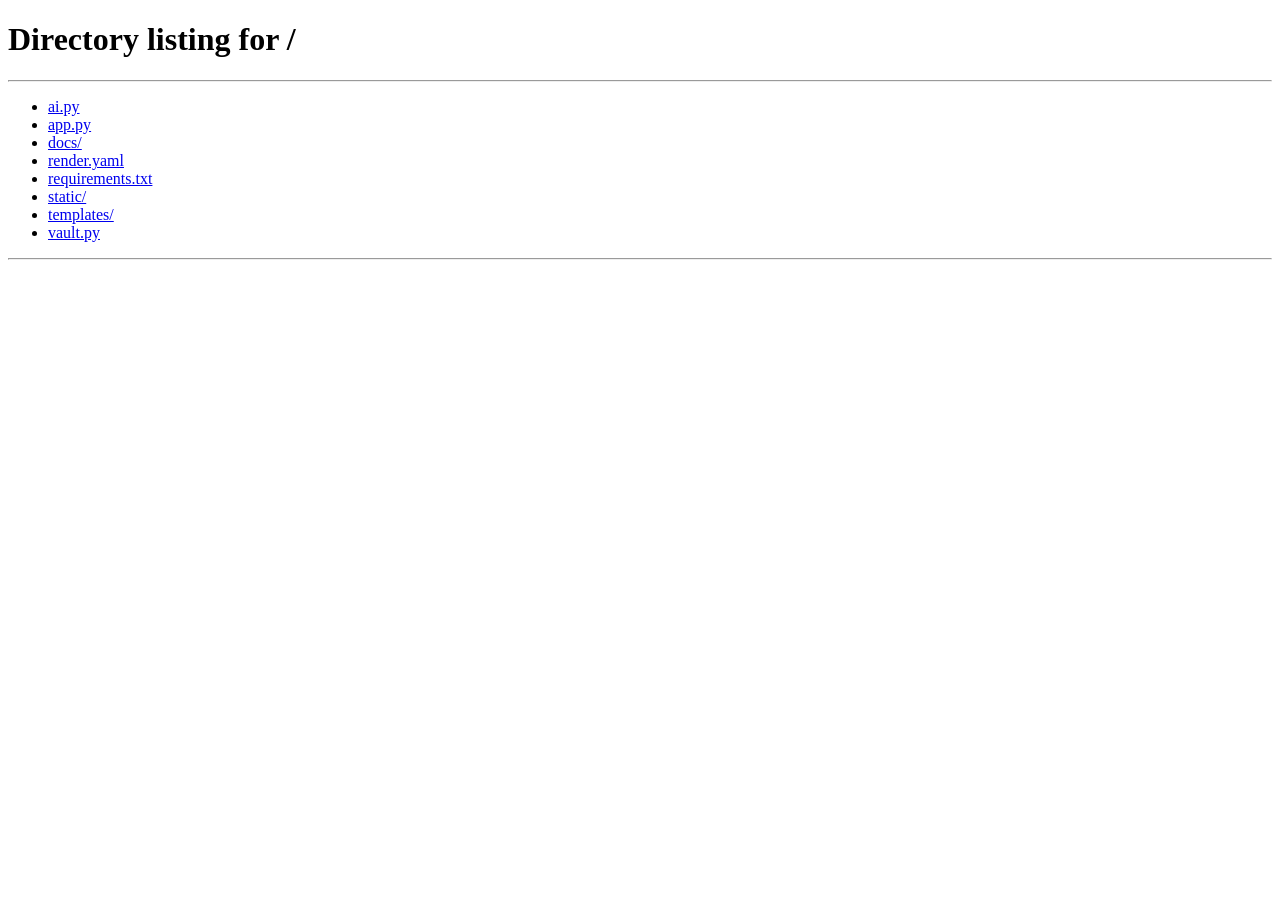
<file: docs/index.html>
<!DOCTYPE html>
<html lang="en">
<head>
    <meta charset="UTF-8">
    <meta name="viewport" content="width=device-width, initial-scale=1.0">
    <title>Resource Shrimp — Download Anything</title>
    <link rel="preconnect" href="https://fonts.googleapis.com">
    <link rel="preconnect" href="https://fonts.gstatic.com" crossorigin>
    <link href="https://fonts.googleapis.com/css2?family=Inter:wght@400;500;600;700&family=DM+Sans:wght@500;700&display=swap" rel="stylesheet">
    <link rel="stylesheet" href="./style.css">
    <script src="./theme.js"></script>
    <script>
    // Auth gate — redirect to landing page if not logged in
    (function(){
        var u = localStorage.getItem('reyanda_user');
        if (!u) { location.href = '/'; return; }
        try { var user = JSON.parse(u); document.body.setAttribute('data-user', user.email || ''); } catch(e) {}
    })();
    </script>
</head>
<body>
    <nav class="navbar">
        <div class="nav-left">
        <button class="nav-rooms" id="roomsBtn" onclick="window.toggleRooms(event)" title="Switch room" aria-label="Switch room">
            <svg viewBox="0 0 24 24" fill="none" stroke="currentColor" stroke-width="1.8" stroke-linejoin="round"><rect x="3" y="3" width="7" height="7" rx="1.5"/><rect x="14" y="3" width="7" height="7" rx="1.5"/><rect x="3" y="14" width="7" height="7" rx="1.5"/><rect x="14" y="14" width="7" height="7" rx="1.5"/></svg>
        </button>
        <a href="./" class="nav-logo">
            <div class="nav-logo-icon"><svg viewBox="0 0 122.88 117.15" fill="currentColor"><path d="M50.85,51.63C39.94,50.25,32.07,47,29.78,40.17a88.2,88.2,0,0,0,22.5-4.85c10.46-4,21.85-7.31,33.53-5.51A46.4,46.4,0,0,1,83.5,42.54a44.27,44.27,0,0,1-4.81,10.75c-9-1.58-18.91-.53-27.84-1.66ZM86.77,62.46l.09-1.66a22.47,22.47,0,0,0-3-1.45c-.4-.15-.8-.3-1.19-.43-6.39,2.44-9.22,10.06-9.4,17C75.6,71.64,78.76,62.61,84,62.47Zm-18.84-7.4,4.42.67-5.07,7.42C64.81,66.77,60.88,66,57.22,65l-21.41-5.9C32,63.45,30,68.67,28,74.54A28.62,28.62,0,0,1,32.73,58.3a3.64,3.64,0,0,1,3.74-1.9l25.82,6,5.64-7.34ZM98.29,85.57c-5.58,2.3-8.37,8.61-9,14.84.48-.34,1-.69,1.4-1,1.73-3.59,3.89-8,6.81-9.66a20.22,20.22,0,0,0,.66-3.13c0-.33.09-.67.12-1Zm-.79-6L97.65,77c-.13-.58-.28-1.17-.45-1.74-9.07.46-13,9.59-13.19,17.78,2.32-4.28,5.49-13.31,10.71-13.45ZM93.41,70l.15-2.69-.27-.4a4.09,4.09,0,0,1-.52-1,1.44,1.44,0,0,1-.25-.18c-8.65.82-12.4,9.73-12.6,17.74C82.24,79.19,85.4,70.16,90.62,70ZM27.12,45c-1.49-.35-2.93-.72-4.33-1.13a61,61,0,0,1-8.44-3.06c-4.84-2.22-9.22-5.14-11.81-8.26A9.88,9.88,0,0,1,0,27.08,7,7,0,0,1,2.3,21.52c.2-.2.4-.39.63-.58A13,13,0,0,1,1.6,16a14,14,0,0,1,1-6,14.46,14.46,0,0,1,7.71-7.37A32.55,32.55,0,0,1,22.11.05a46.74,46.74,0,0,1,19.06,3,163.81,163.81,0,0,1,14.77,7.37c.17.08.34.17.49.26,7.33,4,13.4,7.28,18,6.87a1,1,0,0,1,.17,2l-.57,0,.86.05c2.21.12,4.39.18,6.52.17s4.22-.09,6.32-.25a1,1,0,1,1,.16,2q-3.15.24-6.48.25c-2.19,0-4.41-.05-6.63-.17-6.63-.36-13.22-1.25-19.81-2.15-5.28-.71-10.57-1.43-15.94-1.87S28.61,17,24.14,17a43.47,43.47,0,0,0-11.58,1.44,27.17,27.17,0,0,0-7,3,25.66,25.66,0,0,0,4,4.85,54.46,54.46,0,0,0,9.15,6.92c2.3,1.44,4.8,2.85,7.46,4.23a4.49,4.49,0,0,0-.8,1.88C22.59,38,20,36.5,17.61,35a57.23,57.23,0,0,1-9.49-7.19,27.53,27.53,0,0,1-4.18-5.06l-.2.19a5,5,0,0,0-1.69,4,8,8,0,0,0,2.06,4.35C6.5,34.18,10.62,36.91,15.2,39a59.06,59.06,0,0,0,8.15,3q1.24.36,2.55.69A16.27,16.27,0,0,0,27.12,45ZM4.6,19.71A29.67,29.67,0,0,1,12,16.52,45.14,45.14,0,0,1,24.12,15c4.6-.06,9.68.24,15.11.69s10.69,1.16,16,1.89,10.8,1.46,16.2,1.9c-4.56-.75-9.86-3.63-16-7L55,12.24A159.65,159.65,0,0,0,40.39,5a44.67,44.67,0,0,0-18.2-2.89A30.51,30.51,0,0,0,11.13,4.45a12.37,12.37,0,0,0-6.66,6.3,11.79,11.79,0,0,0-.84,5.12,10.61,10.61,0,0,0,1,3.84Zm51.91,18a3.83,3.83,0,1,1-3.82,3.83,3.83,3.83,0,0,1,3.82-3.83Zm32-7.36a43.8,43.8,0,0,1,16.26,7.46,41.42,41.42,0,0,1,5.77,5,47.76,47.76,0,0,1-6.39,10.62,41.74,41.74,0,0,1-8.79,8.78A24,24,0,0,0,89.29,57a29.15,29.15,0,0,0-7.78-3.12,49.11,49.11,0,0,0,4.57-10.54,50.1,50.1,0,0,0,2.42-13Zm24,14.75a45.74,45.74,0,0,1,10,23,51.14,51.14,0,0,1-8.33,6.41,41.61,41.61,0,0,1-11.5,5.27A34.24,34.24,0,0,0,97,64.37a45.38,45.38,0,0,0,9.29-9.28,52.6,52.6,0,0,0,6.22-10Zm10.32,26.39a36.58,36.58,0,0,1-8.62,26.29c-.63-.13-1.26-.27-1.88-.42a43.55,43.55,0,0,1-11.25-4.19c.22-.53.42-1.08.6-1.63a26.92,26.92,0,0,0,1.2-9c3.6-.75,8.3-2.92,12.73-5.7a57.8,57.8,0,0,0,7.22-5.32ZM112.09,100q-7.8,7.88-21,13c-4.19,3.12-9,4.46-12.77,4.07-9.5-1-9.51-13.61-.44-13.87,2.75-.08,6.48.71,11.4,2.57A27.7,27.7,0,0,0,99.89,95.56a46.62,46.62,0,0,0,11.81,4.38l.39.1Z"/></svg></div>
            <span class="nav-logo-text">Resource Shrimp</span>
        </a>
        <span class="nav-divider"></span>
        <div class="nav-links">
            <a href="#" class="nav-link" onclick="window.showMain();return false">Download</a>
            <a href="#" class="nav-link" onclick="window.showLibrary();return false">Library</a>
            <a href="#" class="nav-link" onclick="window.showReview();return false">Review</a>
        </div>
        </div>
        <div class="nav-right">
            <div class="nav-account-wrap">
                <button class="nav-account" id="accountBtn" onclick="window.toggleAccount(event)" aria-haspopup="true" aria-label="Account">
                    <span class="nav-account-avatar"></span>
                    <span class="nav-account-name" id="accountName">Account</span>
                    <svg class="nav-account-chev" viewBox="0 0 24 24" fill="none" stroke="currentColor" stroke-width="2" stroke-linecap="round" stroke-linejoin="round"><polyline points="6 9 12 15 18 9"/></svg>
                </button>
                <div class="nav-account-menu" id="accountMenu">
                    <div class="nav-account-head"><div class="nav-account-email" id="accountEmail"></div></div>
                    <div class="nav-account-div"></div>
                    <button class="nav-account-item" onclick="window.ReyandaTheme&&window.ReyandaTheme.openPanel();window.toggleAccount()"><svg viewBox="0 0 24 24" fill="none" stroke="currentColor" stroke-width="1.7" stroke-linecap="round" stroke-linejoin="round"><circle cx="13.5" cy="6.5" r=".5" fill="currentColor"/><circle cx="17.5" cy="10.5" r=".5" fill="currentColor"/><circle cx="8.5" cy="7.5" r=".5" fill="currentColor"/><circle cx="6.5" cy="12.5" r=".5" fill="currentColor"/><path d="M12 2C6.5 2 2 6.5 2 12s4.5 10 10 10c.926 0 1.648-.746 1.648-1.688 0-.437-.18-.835-.437-1.125-.29-.289-.438-.652-.438-1.125a1.64 1.64 0 0 1 1.668-1.668h1.996c3.051 0 5.555-2.503 5.555-5.554C21.965 6.012 17.461 2 12 2z"/></svg> Appearance</button>
                    <button class="nav-account-item" onclick="window.openSettings();window.toggleAccount()"><svg viewBox="0 0 24 24" fill="none" stroke="currentColor" stroke-width="1.7" stroke-linecap="round" stroke-linejoin="round"><circle cx="12" cy="12" r="3"/><path d="M19.4 15a1.65 1.65 0 0 0 .33 1.82l.06.06a2 2 0 1 1-2.83 2.83l-.06-.06a1.65 1.65 0 0 0-1.82-.33 1.65 1.65 0 0 0-1 1.51V21a2 2 0 0 1-4 0v-.09A1.65 1.65 0 0 0 9 19.4a1.65 1.65 0 0 0-1.82.33l-.06.06a2 2 0 1 1-2.83-2.83l.06-.06a1.65 1.65 0 0 0 .33-1.82 1.65 1.65 0 0 0-1.51-1H3a2 2 0 0 1 0-4h.09A1.65 1.65 0 0 0 4.6 9a1.65 1.65 0 0 0-.33-1.82l-.06-.06a2 2 0 1 1 2.83-2.83l.06.06a1.65 1.65 0 0 0 1.82.33H9a1.65 1.65 0 0 0 1-1.51V3a2 2 0 0 1 4 0v.09a1.65 1.65 0 0 0 1 1.51 1.65 1.65 0 0 0 1.82-.33l.06-.06a2 2 0 1 1 2.83 2.83l-.06.06a1.65 1.65 0 0 0-.33 1.82V9a1.65 1.65 0 0 0 1.51 1H21a2 2 0 0 1 0 4h-.09a1.65 1.65 0 0 0-1.51 1z"/></svg> Settings</button>
                    <button class="nav-account-item" onclick="window.signOut()"><svg viewBox="0 0 24 24" fill="none" stroke="currentColor" stroke-width="1.7" stroke-linecap="round" stroke-linejoin="round"><path d="M9 21H5a2 2 0 0 1-2-2V5a2 2 0 0 1 2-2h4"/><polyline points="16 17 21 12 16 7"/><line x1="21" y1="12" x2="9" y2="12"/></svg> Sign out</button>
                </div>
            </div>
        </div>
    </nav>

    <div class="rooms-panel" id="roomsPanel">
        <div class="rooms-title">Rooms</div>
        <a class="room-item current" href="./">
            <span class="room-ico"><svg viewBox="0 0 122.88 117.15" fill="currentColor"><path d="M50.85,51.63C39.94,50.25,32.07,47,29.78,40.17a88.2,88.2,0,0,0,22.5-4.85c10.46-4,21.85-7.31,33.53-5.51A46.4,46.4,0,0,1,83.5,42.54a44.27,44.27,0,0,1-4.81,10.75c-9-1.58-18.91-.53-27.84-1.66ZM86.77,62.46l.09-1.66a22.47,22.47,0,0,0-3-1.45c-.4-.15-.8-.3-1.19-.43-6.39,2.44-9.22,10.06-9.4,17C75.6,71.64,78.76,62.61,84,62.47Zm-18.84-7.4,4.42.67-5.07,7.42C64.81,66.77,60.88,66,57.22,65l-21.41-5.9C32,63.45,30,68.67,28,74.54A28.62,28.62,0,0,1,32.73,58.3a3.64,3.64,0,0,1,3.74-1.9l25.82,6,5.64-7.34ZM98.29,85.57c-5.58,2.3-8.37,8.61-9,14.84.48-.34,1-.69,1.4-1,1.73-3.59,3.89-8,6.81-9.66a20.22,20.22,0,0,0,.66-3.13c0-.33.09-.67.12-1Zm-.79-6L97.65,77c-.13-.58-.28-1.17-.45-1.74-9.07.46-13,9.59-13.19,17.78,2.32-4.28,5.49-13.31,10.71-13.45ZM93.41,70l.15-2.69-.27-.4a4.09,4.09,0,0,1-.52-1,1.44,1.44,0,0,1-.25-.18c-8.65.82-12.4,9.73-12.6,17.74C82.24,79.19,85.4,70.16,90.62,70ZM27.12,45c-1.49-.35-2.93-.72-4.33-1.13a61,61,0,0,1-8.44-3.06c-4.84-2.22-9.22-5.14-11.81-8.26A9.88,9.88,0,0,1,0,27.08,7,7,0,0,1,2.3,21.52c.2-.2.4-.39.63-.58A13,13,0,0,1,1.6,16a14,14,0,0,1,1-6,14.46,14.46,0,0,1,7.71-7.37A32.55,32.55,0,0,1,22.11.05a46.74,46.74,0,0,1,19.06,3,163.81,163.81,0,0,1,14.77,7.37c.17.08.34.17.49.26,7.33,4,13.4,7.28,18,6.87a1,1,0,0,1,.17,2l-.57,0,.86.05c2.21.12,4.39.18,6.52.17s4.22-.09,6.32-.25a1,1,0,1,1,.16,2q-3.15.24-6.48.25c-2.19,0-4.41-.05-6.63-.17-6.63-.36-13.22-1.25-19.81-2.15-5.28-.71-10.57-1.43-15.94-1.87S28.61,17,24.14,17a43.47,43.47,0,0,0-11.58,1.44,27.17,27.17,0,0,0-7,3,25.66,25.66,0,0,0,4,4.85,54.46,54.46,0,0,0,9.15,6.92c2.3,1.44,4.8,2.85,7.46,4.23a4.49,4.49,0,0,0-.8,1.88C22.59,38,20,36.5,17.61,35a57.23,57.23,0,0,1-9.49-7.19,27.53,27.53,0,0,1-4.18-5.06l-.2.19a5,5,0,0,0-1.69,4,8,8,0,0,0,2.06,4.35C6.5,34.18,10.62,36.91,15.2,39a59.06,59.06,0,0,0,8.15,3q1.24.36,2.55.69A16.27,16.27,0,0,0,27.12,45ZM4.6,19.71A29.67,29.67,0,0,1,12,16.52,45.14,45.14,0,0,1,24.12,15c4.6-.06,9.68.24,15.11.69s10.69,1.16,16,1.89,10.8,1.46,16.2,1.9c-4.56-.75-9.86-3.63-16-7L55,12.24A159.65,159.65,0,0,0,40.39,5a44.67,44.67,0,0,0-18.2-2.89A30.51,30.51,0,0,0,11.13,4.45a12.37,12.37,0,0,0-6.66,6.3,11.79,11.79,0,0,0-.84,5.12,10.61,10.61,0,0,0,1,3.84Zm51.91,18a3.83,3.83,0,1,1-3.82,3.83,3.83,3.83,0,0,1,3.82-3.83Zm32-7.36a43.8,43.8,0,0,1,16.26,7.46,41.42,41.42,0,0,1,5.77,5,47.76,47.76,0,0,1-6.39,10.62,41.74,41.74,0,0,1-8.79,8.78A24,24,0,0,0,89.29,57a29.15,29.15,0,0,0-7.78-3.12,49.11,49.11,0,0,0,4.57-10.54,50.1,50.1,0,0,0,2.42-13Zm24,14.75a45.74,45.74,0,0,1,10,23,51.14,51.14,0,0,1-8.33,6.41,41.61,41.61,0,0,1-11.5,5.27A34.24,34.24,0,0,0,97,64.37a45.38,45.38,0,0,0,9.29-9.28,52.6,52.6,0,0,0,6.22-10Zm10.32,26.39a36.58,36.58,0,0,1-8.62,26.29c-.63-.13-1.26-.27-1.88-.42a43.55,43.55,0,0,1-11.25-4.19c.22-.53.42-1.08.6-1.63a26.92,26.92,0,0,0,1.2-9c3.6-.75,8.3-2.92,12.73-5.7a57.8,57.8,0,0,0,7.22-5.32ZM112.09,100q-7.8,7.88-21,13c-4.19,3.12-9,4.46-12.77,4.07-9.5-1-9.51-13.61-.44-13.87,2.75-.08,6.48.71,11.4,2.57A27.7,27.7,0,0,0,99.89,95.56a46.62,46.62,0,0,0,11.81,4.38l.39.1Z"/></svg></span>
            <span class="room-text"><span class="room-name">Resource Shrimp</span><span class="room-desc">Acquire & interrogate research</span></span>
            <span class="room-badge">Current</span>
        </a>
        <a class="room-item ocs-room" href="https://reyanda.github.io/open-canvas-studio/" target="_blank" rel="noopener">
            <span class="room-ico"><svg viewBox="0 0 24 24" fill="none" stroke="currentColor" stroke-width="1.8" stroke-linecap="round" stroke-linejoin="round"><rect x="3" y="3" width="18" height="15" rx="2"/><path d="M6 14c2.5-4 7.5-4 10 0"/><path d="M11 5l3 3-5 5H6V9l5-5z"/></svg></span>
            <span class="room-text"><span class="room-name">Open Canvas Studio</span><span class="room-desc">Create publication figures</span></span>
        </a>
    </div>

    <div class="container">
        <section class="hero">
            <h1>Resource collection</h1>
            <p>Acquire papers, media, and conversations into your sandbox.</p>
        </section>

        <div class="input-card">
            <div class="input-row">
                <textarea class="url-input" id="urlInput" placeholder="Paste a URL or raw conversation..." autocomplete="off" spellcheck="false" maxlength="1048576" rows="1"></textarea>
                <button class="btn-primary" id="downloadBtn" onclick="window.startDownload()">
                    <span class="btn-label">Download</span>
                    <div class="spinner"></div>
                </button>
            </div>

            <div class="type-badge" id="typeBadge">
                <div class="type-icon" id="typeIcon"></div>
                <div class="type-info">
                    <div class="type-label" id="typeLabel">Video</div>
                    <div class="type-hint" id="typeHint">YouTube, Vimeo, TikTok + 1000 more</div>
                </div>
            </div>

            <div class="options" id="optionsPanel">
                <div id="videoOptions">
                    <div class="options-label">Quality</div>
                    <div class="quality-grid">
                        <div class="quality-card" data-q="2160p" onclick="window.pickQ(this)"><span class="quality-badge">4K</span><div class="quality-res">2160p</div><div class="quality-desc">Ultra HD</div></div>
                        <div class="quality-card" data-q="1440p" onclick="window.pickQ(this)"><span class="quality-badge">2K</span><div class="quality-res">1440p</div><div class="quality-desc">Quad HD</div></div>
                        <div class="quality-card selected" data-q="1080p" onclick="window.pickQ(this)"><span class="quality-badge">FHD</span><div class="quality-res">1080p</div><div class="quality-desc">Full HD</div></div>
                        <div class="quality-card" data-q="720p" onclick="window.pickQ(this)"><span class="quality-badge">HD</span><div class="quality-res">720p</div><div class="quality-desc">Standard</div></div>
                        <div class="quality-card" data-q="480p" onclick="window.pickQ(this)"><div class="quality-res">480p</div><div class="quality-desc">Mobile</div></div>
                        <div class="quality-card" data-q="360p" onclick="window.pickQ(this)"><div class="quality-res">360p</div><div class="quality-desc">Light</div></div>
                    </div>
                    <div class="options-label">Audio</div>
                    <div class="audio-toggle">
                        <button class="audio-toggle-btn active" data-mode="video" onclick="window.setMode('video')"><svg class="btn-ico" viewBox="0 0 24 24" fill="none" stroke="currentColor" stroke-width="1.8" stroke-linejoin="round"><rect x="3" y="5" width="18" height="14" rx="2"/><path d="M10 9.2 15 12l-5 2.8V9.2Z" fill="currentColor" stroke="none"/></svg>Video + Audio</button>
                        <button class="audio-toggle-btn" data-mode="audio" onclick="window.setMode('audio')"><svg class="btn-ico" viewBox="0 0 24 24" fill="none" stroke="currentColor" stroke-width="1.8" stroke-linecap="round" stroke-linejoin="round"><path d="M9 17V5l10-2v12"/><circle cx="6" cy="17" r="3"/><circle cx="16" cy="15" r="3"/></svg>Audio Only</button>
                    </div>
                    <div class="audio-formats" id="audioFormats">
                        <div class="audio-chip" data-fmt="mp3" onclick="window.pickA(this)">MP3 <span style="color:var(--muted);font-size:10px">320k</span></div>
                        <div class="audio-chip" data-fmt="flac" onclick="window.pickA(this)">FLAC <span class="lossless-badge">Lossless</span></div>
                        <div class="audio-chip" data-fmt="wav" onclick="window.pickA(this)">WAV <span class="lossless-badge">Lossless</span></div>
                        <div class="audio-chip" data-fmt="opus" onclick="window.pickA(this)">OPUS <span style="color:var(--muted);font-size:10px">256k</span></div>
                        <div class="audio-chip" data-fmt="aac" onclick="window.pickA(this)">AAC <span style="color:var(--muted);font-size:10px">256k</span></div>
                    </div>
                    <div class="toggle-row">
                        <span class="toggle-text">Include subtitles</span>
                        <div class="toggle" id="subToggle" onclick="window.togSub()"></div>
                    </div>
                </div>

                <div id="articleOptions" style="display:none">
                    <div class="article-note">
                        Resource Shrimp fetches the open-access PDF automatically (PMC, open repositories, then publisher).
                        For subscription-only papers, add your library access in
                        <a href="#" onclick="window.openSettings();return false">Settings</a>.
                    </div>
                </div>
            </div>
        </div>

        <div class="progress-section" id="progressSection">
            <div class="progress-card">
                <div class="phases">
                    <div class="phase" id="phase1"><div class="phase-dot">1</div><span class="phase-label">Resolve</span></div>
                    <div class="phase" id="phase2"><div class="phase-dot">2</div><span class="phase-label">Fetch</span></div>
                    <div class="phase" id="phase3"><div class="phase-dot">3</div><span class="phase-label">Ready</span></div>
                </div>
                <div class="progress-bar"><div class="progress-fill" id="progressFill"></div></div>
                <div class="stats">
                    <div class="stat"><div class="stat-label">Progress</div><div class="stat-value" id="statProgress">0%</div></div>
                    <div class="stat"><div class="stat-label">Speed</div><div class="stat-value" id="statSpeed">—</div></div>
                    <div class="stat"><div class="stat-label">ETA</div><div class="stat-value" id="statEta">—</div></div>
                    <div class="stat"><div class="stat-label">Status</div><div class="stat-value" id="statStatus">Waiting</div></div>
                </div>
                <div class="paper-info" id="paperInfo">
                    <div class="paper-title" id="paperTitle"></div>
                    <div class="paper-authors" id="paperAuthors"></div>
                    <div class="paper-meta"><span id="paperDoi"></span><span id="paperJournal"></span><span id="paperYear"></span></div>
                </div>
                <div class="status-bar" id="statusBar"><span class="status-dot"></span><span id="statusMsg">Initializing...</span></div>
            </div>
        </div>

        <section class="library-view" id="libraryView" style="display:none">
            <div class="library-head">
                <h2>Your Library</h2>
                <p>Everything you've downloaded, kept in your sandbox.</p>
                <div class="drive-bar" id="driveBar" style="display:none"></div>
                <div class="proj-bar" id="projBar"></div>
                <input type="text" class="lib-search" id="libSearch" placeholder="Search your library..." oninput="window.searchLib(this.value)" autocomplete="off">

                <div class="ask-panel" id="askPanel">
                    <div class="ask-scope" id="askScope" style="display:none"></div>
                    <div class="ask-row">
                        <input type="text" class="ask-input" id="askInput" placeholder="Ask the AI about your library..." autocomplete="off" onkeydown="if(event.key==='Enter')window.askAI()">
                        <button class="ask-btn" id="askBtn" onclick="window.askAI()">Ask</button>
                    </div>
                    <div class="ask-answer" id="askAnswer" style="display:none"></div>
                    <details class="ask-key">
                        <summary>AI provider &amp; key</summary>
                        <div class="ask-key-body">
                            <select id="askProvider" class="ask-select">
                                <option value="">Auto / default</option>
                                <option value="openai">OpenAI</option>
                                <option value="anthropic">Anthropic</option>
                                <option value="groq">Groq</option>
                                <option value="openrouter">OpenRouter</option>
                                <option value="deepseek">DeepSeek</option>
                                <option value="ollama">Ollama (local)</option>
                                <option value="opencode">OpenCode</option>
                            </select>
                            <input type="password" id="askKey" class="ask-keyinput" placeholder="Your API key (optional, kept in this browser only)" autocomplete="off">
                        </div>
                    </details>
                </div>
            </div>
            <div class="lib-grid" id="libList"></div>
            <div class="lib-empty" id="libEmpty" style="display:none">Nothing here yet — download something and it'll show up.</div>
        </section>

        <section class="review-view" id="reviewView" style="display:none">
            <div class="library-head">
                <h2>Search strategy</h2>
                <p>PRISM framework (P·R·I·S·M·T·G·D — beyond PICO/PECO) → PRESS-aligned, MeSH-grounded strategies.</p>
            </div>
            <div class="sr-builder">
                <div class="sr-concepts" id="srConcepts"></div>
                <button class="sr-add" id="srAdd" onclick="window.addConcept()">+ Add facet</button>
                <div id="srExcludeWrap" class="sr-exclude"></div>
                <div class="sr-actions"><button class="drive-btn" id="srBuildBtn" onclick="window.buildStrategy()">Build strategy</button></div>
                <details class="ask-key">
                    <summary>Or paste a question (decompose with AI)</summary>
                    <div class="sr-q-body">
                        <textarea id="srQuestion" class="sr-q" placeholder="e.g. In children with severe acute malnutrition, does ready-to-use therapeutic food vs standard care improve recovery?"></textarea>
                        <button class="drive-btn" onclick="window.buildFromQuestion()">Build from question</button>
                    </div>
                </details>
                <div class="sr-msg" id="srMsg"></div>
                <div class="sr-output" id="srOutput"></div>
            </div>
        </section>

        <footer class="footer">
            <div class="footer-copy">Your files stay in your sandbox.</div>
        </footer>
    </div>

    <!-- Settings Modal -->
    <div class="modal-overlay" id="settingsModal" onclick="if(event.target===this)this.classList.remove('active')">
        <div class="modal-box">
            <div class="modal-header">
                <span class="modal-title">Settings</span>
                <button class="modal-close" onclick="document.getElementById('settingsModal').classList.remove('active')">×</button>
            </div>
            <div class="modal-body">
                <div class="set-section">
                    <div class="set-label">Default AI provider</div>
                    <div class="set-row">
                        <select id="setProvider" class="ask-select" onchange="window.onSettingsProviderChange()"></select>
                        <select id="setModel" class="ask-select"><option value="">Auto (default)</option></select>
                    </div>
                    <button class="drive-btn" onclick="window.saveSettings()">Save defaults</button>
                </div>
                <div class="set-section">
                    <div class="set-label">Connected providers</div>
                    <div id="setConnected" class="set-connected"></div>
                </div>
                <div class="set-section">
                    <div class="set-label">Add a provider (API key)</div>
                    <div class="prov-tiles" id="addProviderTiles"></div>
                    <div class="set-grid">
                        <input id="addKey" class="ask-keyinput" type="password" placeholder="API key" autocomplete="off">
                        <select id="addModel" class="ask-select"><option value="">Auto-detect</option></select>
                        <input id="addBase" class="ask-keyinput" placeholder="Base URL (custom only)" autocomplete="off" style="display:none">
                    </div>
                    <div class="set-btn-row">
                        <button class="drive-btn ghost" onclick="window.detectModels()">Detect models</button>
                        <button class="drive-btn" onclick="window.connectProvider()">Connect</button>
                    </div>
                    <div id="addMsg" class="set-msg"></div>
                </div>
                <div class="set-section">
                    <div class="set-label">Library access (subscription papers)</div>
                    <div class="set-sub">Stored privately so the app can use your access — no external pop-ups. Open-access papers never need this.</div>
                    <div class="set-grid">
                        <input id="accInstitution" class="ask-keyinput" placeholder="Institution / OpenAthens (optional)" autocomplete="off">
                        <input id="accR4LUser" class="ask-keyinput" placeholder="Research4Life username" autocomplete="off">
                        <input id="accR4LPass" class="ask-keyinput" type="password" placeholder="Research4Life password" autocomplete="off">
                    </div>
                    <button class="drive-btn" onclick="window.saveAccess()">Save access</button>
                    <div id="accMsg" class="set-msg"></div>
                </div>
            </div>
        </div>
    </div>

    <script>
    // Point API calls to the Render backend. Update this URL after first deploy.
    window.API_BASE = 'https://resource-shrimp.onrender.com';
    </script>
    <script src="./app.js"></script>
</body>
</html>
</file>
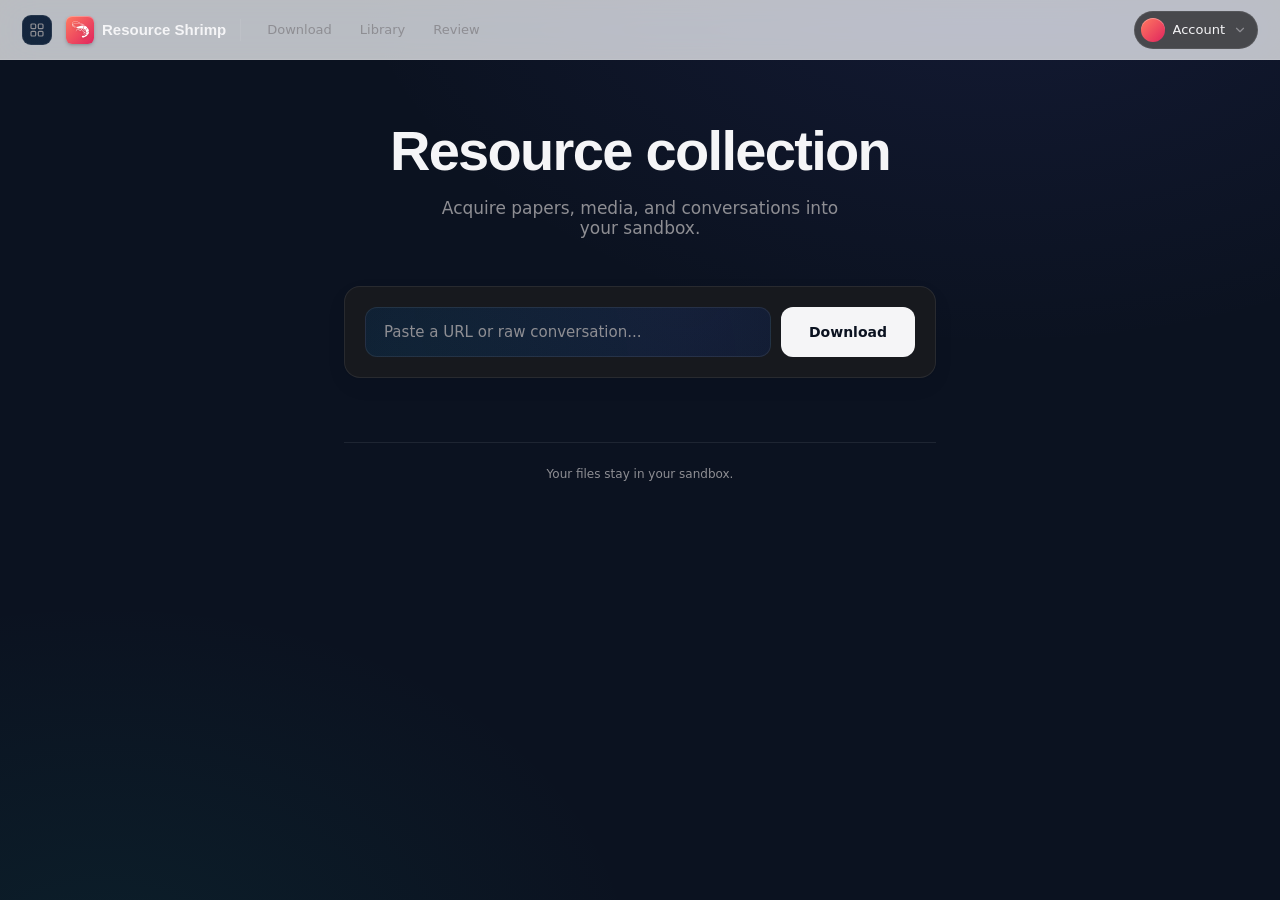
<file: templates/index.html>
<!DOCTYPE html>
<html lang="en">
<head>
    <meta charset="UTF-8">
    <meta name="viewport" content="width=device-width, initial-scale=1.0">
    <meta http-equiv="Content-Security-Policy" content="default-src 'self'; style-src 'self' 'unsafe-inline' https://fonts.googleapis.com; font-src 'self' https://fonts.gstatic.com; script-src 'self' 'unsafe-inline'; img-src 'self' data:; connect-src 'self'; frame-src 'none'; object-src 'none'; base-uri 'self'; form-action 'self';">
    <title>Resource Shrimp — Download Anything</title>
    <link rel="preconnect" href="https://fonts.googleapis.com">
    <link rel="preconnect" href="https://fonts.gstatic.com" crossorigin>
    <link href="https://fonts.googleapis.com/css2?family=Inter:wght@400;500;600;700&family=DM+Sans:wght@500;700&display=swap" rel="stylesheet">
    <link rel="stylesheet" href="/static/style.css">
    <script src="/static/theme.js"></script>
</head>
<body>
    <nav class="navbar">
        <div class="nav-left">
        <button class="nav-rooms" id="roomsBtn" onclick="window.toggleRooms(event)" title="Switch room" aria-label="Switch room">
            <svg viewBox="0 0 24 24" fill="none" stroke="currentColor" stroke-width="1.8" stroke-linejoin="round"><rect x="3" y="3" width="7" height="7" rx="1.5"/><rect x="14" y="3" width="7" height="7" rx="1.5"/><rect x="3" y="14" width="7" height="7" rx="1.5"/><rect x="14" y="14" width="7" height="7" rx="1.5"/></svg>
        </button>
        <a href="/" class="nav-logo">
            <div class="nav-logo-icon"><svg viewBox="0 0 122.88 117.15" fill="currentColor"><path d="M50.85,51.63C39.94,50.25,32.07,47,29.78,40.17a88.2,88.2,0,0,0,22.5-4.85c10.46-4,21.85-7.31,33.53-5.51A46.4,46.4,0,0,1,83.5,42.54a44.27,44.27,0,0,1-4.81,10.75c-9-1.58-18.91-.53-27.84-1.66ZM86.77,62.46l.09-1.66a22.47,22.47,0,0,0-3-1.45c-.4-.15-.8-.3-1.19-.43-6.39,2.44-9.22,10.06-9.4,17C75.6,71.64,78.76,62.61,84,62.47Zm-18.84-7.4,4.42.67-5.07,7.42C64.81,66.77,60.88,66,57.22,65l-21.41-5.9C32,63.45,30,68.67,28,74.54A28.62,28.62,0,0,1,32.73,58.3a3.64,3.64,0,0,1,3.74-1.9l25.82,6,5.64-7.34ZM98.29,85.57c-5.58,2.3-8.37,8.61-9,14.84.48-.34,1-.69,1.4-1,1.73-3.59,3.89-8,6.81-9.66a20.22,20.22,0,0,0,.66-3.13c0-.33.09-.67.12-1Zm-.79-6L97.65,77c-.13-.58-.28-1.17-.45-1.74-9.07.46-13,9.59-13.19,17.78,2.32-4.28,5.49-13.31,10.71-13.45ZM93.41,70l.15-2.69-.27-.4a4.09,4.09,0,0,1-.52-1,1.44,1.44,0,0,1-.25-.18c-8.65.82-12.4,9.73-12.6,17.74C82.24,79.19,85.4,70.16,90.62,70ZM27.12,45c-1.49-.35-2.93-.72-4.33-1.13a61,61,0,0,1-8.44-3.06c-4.84-2.22-9.22-5.14-11.81-8.26A9.88,9.88,0,0,1,0,27.08,7,7,0,0,1,2.3,21.52c.2-.2.4-.39.63-.58A13,13,0,0,1,1.6,16a14,14,0,0,1,1-6,14.46,14.46,0,0,1,7.71-7.37A32.55,32.55,0,0,1,22.11.05a46.74,46.74,0,0,1,19.06,3,163.81,163.81,0,0,1,14.77,7.37c.17.08.34.17.49.26,7.33,4,13.4,7.28,18,6.87a1,1,0,0,1,.17,2l-.57,0,.86.05c2.21.12,4.39.18,6.52.17s4.22-.09,6.32-.25a1,1,0,1,1,.16,2q-3.15.24-6.48.25c-2.19,0-4.41-.05-6.63-.17-6.63-.36-13.22-1.25-19.81-2.15-5.28-.71-10.57-1.43-15.94-1.87S28.61,17,24.14,17a43.47,43.47,0,0,0-11.58,1.44,27.17,27.17,0,0,0-7,3,25.66,25.66,0,0,0,4,4.85,54.46,54.46,0,0,0,9.15,6.92c2.3,1.44,4.8,2.85,7.46,4.23a4.49,4.49,0,0,0-.8,1.88C22.59,38,20,36.5,17.61,35a57.23,57.23,0,0,1-9.49-7.19,27.53,27.53,0,0,1-4.18-5.06l-.2.19a5,5,0,0,0-1.69,4,8,8,0,0,0,2.06,4.35C6.5,34.18,10.62,36.91,15.2,39a59.06,59.06,0,0,0,8.15,3q1.24.36,2.55.69A16.27,16.27,0,0,0,27.12,45ZM4.6,19.71A29.67,29.67,0,0,1,12,16.52,45.14,45.14,0,0,1,24.12,15c4.6-.06,9.68.24,15.11.69s10.69,1.16,16,1.89,10.8,1.46,16.2,1.9c-4.56-.75-9.86-3.63-16-7L55,12.24A159.65,159.65,0,0,0,40.39,5a44.67,44.67,0,0,0-18.2-2.89A30.51,30.51,0,0,0,11.13,4.45a12.37,12.37,0,0,0-6.66,6.3,11.79,11.79,0,0,0-.84,5.12,10.61,10.61,0,0,0,1,3.84Zm51.91,18a3.83,3.83,0,1,1-3.82,3.83,3.83,3.83,0,0,1,3.82-3.83Zm32-7.36a43.8,43.8,0,0,1,16.26,7.46,41.42,41.42,0,0,1,5.77,5,47.76,47.76,0,0,1-6.39,10.62,41.74,41.74,0,0,1-8.79,8.78A24,24,0,0,0,89.29,57a29.15,29.15,0,0,0-7.78-3.12,49.11,49.11,0,0,0,4.57-10.54,50.1,50.1,0,0,0,2.42-13Zm24,14.75a45.74,45.74,0,0,1,10,23,51.14,51.14,0,0,1-8.33,6.41,41.61,41.61,0,0,1-11.5,5.27A34.24,34.24,0,0,0,97,64.37a45.38,45.38,0,0,0,9.29-9.28,52.6,52.6,0,0,0,6.22-10Zm10.32,26.39a36.58,36.58,0,0,1-8.62,26.29c-.63-.13-1.26-.27-1.88-.42a43.55,43.55,0,0,1-11.25-4.19c.22-.53.42-1.08.6-1.63a26.92,26.92,0,0,0,1.2-9c3.6-.75,8.3-2.92,12.73-5.7a57.8,57.8,0,0,0,7.22-5.32ZM112.09,100q-7.8,7.88-21,13c-4.19,3.12-9,4.46-12.77,4.07-9.5-1-9.51-13.61-.44-13.87,2.75-.08,6.48.71,11.4,2.57A27.7,27.7,0,0,0,99.89,95.56a46.62,46.62,0,0,0,11.81,4.38l.39.1Z"/></svg></div>
            <span class="nav-logo-text">Resource Shrimp</span>
        </a>
        <span class="nav-divider"></span>
        <div class="nav-links">
            <a href="#" class="nav-link" onclick="window.showMain();return false">Download</a>
            <a href="#" class="nav-link" onclick="window.showLibrary();return false">Library</a>
            <a href="#" class="nav-link" onclick="window.showReview();return false">Review</a>
        </div>
        </div>
        <div class="nav-right">
            <div class="nav-account-wrap">
                <button class="nav-account" id="accountBtn" onclick="window.toggleAccount(event)" aria-haspopup="true" aria-label="Account">
                    <span class="nav-account-avatar"></span>
                    <span class="nav-account-name" id="accountName">Account</span>
                    <svg class="nav-account-chev" viewBox="0 0 24 24" fill="none" stroke="currentColor" stroke-width="2" stroke-linecap="round" stroke-linejoin="round"><polyline points="6 9 12 15 18 9"/></svg>
                </button>
                <div class="nav-account-menu" id="accountMenu">
                    <div class="nav-account-head"><div class="nav-account-email" id="accountEmail"></div></div>
                    <div class="nav-account-div"></div>
                    <button class="nav-account-item" onclick="window.ReyandaTheme&&window.ReyandaTheme.openPanel();window.toggleAccount()"><svg viewBox="0 0 24 24" fill="none" stroke="currentColor" stroke-width="1.7" stroke-linecap="round" stroke-linejoin="round"><circle cx="13.5" cy="6.5" r=".5" fill="currentColor"/><circle cx="17.5" cy="10.5" r=".5" fill="currentColor"/><circle cx="8.5" cy="7.5" r=".5" fill="currentColor"/><circle cx="6.5" cy="12.5" r=".5" fill="currentColor"/><path d="M12 2C6.5 2 2 6.5 2 12s4.5 10 10 10c.926 0 1.648-.746 1.648-1.688 0-.437-.18-.835-.437-1.125-.29-.289-.438-.652-.438-1.125a1.64 1.64 0 0 1 1.668-1.668h1.996c3.051 0 5.555-2.503 5.555-5.554C21.965 6.012 17.461 2 12 2z"/></svg> Appearance</button>
                    <button class="nav-account-item" onclick="window.openSettings();window.toggleAccount()"><svg viewBox="0 0 24 24" fill="none" stroke="currentColor" stroke-width="1.7" stroke-linecap="round" stroke-linejoin="round"><circle cx="12" cy="12" r="3"/><path d="M19.4 15a1.65 1.65 0 0 0 .33 1.82l.06.06a2 2 0 1 1-2.83 2.83l-.06-.06a1.65 1.65 0 0 0-1.82-.33 1.65 1.65 0 0 0-1 1.51V21a2 2 0 0 1-4 0v-.09A1.65 1.65 0 0 0 9 19.4a1.65 1.65 0 0 0-1.82.33l-.06.06a2 2 0 1 1-2.83-2.83l.06-.06a1.65 1.65 0 0 0 .33-1.82 1.65 1.65 0 0 0-1.51-1H3a2 2 0 0 1 0-4h.09A1.65 1.65 0 0 0 4.6 9a1.65 1.65 0 0 0-.33-1.82l-.06-.06a2 2 0 1 1 2.83-2.83l.06.06a1.65 1.65 0 0 0 1.82.33H9a1.65 1.65 0 0 0 1-1.51V3a2 2 0 0 1 4 0v.09a1.65 1.65 0 0 0 1 1.51 1.65 1.65 0 0 0 1.82-.33l.06-.06a2 2 0 1 1 2.83 2.83l-.06.06a1.65 1.65 0 0 0-.33 1.82V9a1.65 1.65 0 0 0 1.51 1H21a2 2 0 0 1 0 4h-.09a1.65 1.65 0 0 0-1.51 1z"/></svg> Settings</button>
                    <button class="nav-account-item" onclick="window.signOut()"><svg viewBox="0 0 24 24" fill="none" stroke="currentColor" stroke-width="1.7" stroke-linecap="round" stroke-linejoin="round"><path d="M9 21H5a2 2 0 0 1-2-2V5a2 2 0 0 1 2-2h4"/><polyline points="16 17 21 12 16 7"/><line x1="21" y1="12" x2="9" y2="12"/></svg> Sign out</button>
                </div>
            </div>
        </div>
    </nav>

    <div class="rooms-panel" id="roomsPanel">
        <div class="rooms-title">Rooms</div>
        <a class="room-item current" href="/">
            <span class="room-ico"><svg viewBox="0 0 122.88 117.15" fill="currentColor"><path d="M50.85,51.63C39.94,50.25,32.07,47,29.78,40.17a88.2,88.2,0,0,0,22.5-4.85c10.46-4,21.85-7.31,33.53-5.51A46.4,46.4,0,0,1,83.5,42.54a44.27,44.27,0,0,1-4.81,10.75c-9-1.58-18.91-.53-27.84-1.66ZM86.77,62.46l.09-1.66a22.47,22.47,0,0,0-3-1.45c-.4-.15-.8-.3-1.19-.43-6.39,2.44-9.22,10.06-9.4,17C75.6,71.64,78.76,62.61,84,62.47Zm-18.84-7.4,4.42.67-5.07,7.42C64.81,66.77,60.88,66,57.22,65l-21.41-5.9C32,63.45,30,68.67,28,74.54A28.62,28.62,0,0,1,32.73,58.3a3.64,3.64,0,0,1,3.74-1.9l25.82,6,5.64-7.34ZM98.29,85.57c-5.58,2.3-8.37,8.61-9,14.84.48-.34,1-.69,1.4-1,1.73-3.59,3.89-8,6.81-9.66a20.22,20.22,0,0,0,.66-3.13c0-.33.09-.67.12-1Zm-.79-6L97.65,77c-.13-.58-.28-1.17-.45-1.74-9.07.46-13,9.59-13.19,17.78,2.32-4.28,5.49-13.31,10.71-13.45ZM93.41,70l.15-2.69-.27-.4a4.09,4.09,0,0,1-.52-1,1.44,1.44,0,0,1-.25-.18c-8.65.82-12.4,9.73-12.6,17.74C82.24,79.19,85.4,70.16,90.62,70ZM27.12,45c-1.49-.35-2.93-.72-4.33-1.13a61,61,0,0,1-8.44-3.06c-4.84-2.22-9.22-5.14-11.81-8.26A9.88,9.88,0,0,1,0,27.08,7,7,0,0,1,2.3,21.52c.2-.2.4-.39.63-.58A13,13,0,0,1,1.6,16a14,14,0,0,1,1-6,14.46,14.46,0,0,1,7.71-7.37A32.55,32.55,0,0,1,22.11.05a46.74,46.74,0,0,1,19.06,3,163.81,163.81,0,0,1,14.77,7.37c.17.08.34.17.49.26,7.33,4,13.4,7.28,18,6.87a1,1,0,0,1,.17,2l-.57,0,.86.05c2.21.12,4.39.18,6.52.17s4.22-.09,6.32-.25a1,1,0,1,1,.16,2q-3.15.24-6.48.25c-2.19,0-4.41-.05-6.63-.17-6.63-.36-13.22-1.25-19.81-2.15-5.28-.71-10.57-1.43-15.94-1.87S28.61,17,24.14,17a43.47,43.47,0,0,0-11.58,1.44,27.17,27.17,0,0,0-7,3,25.66,25.66,0,0,0,4,4.85,54.46,54.46,0,0,0,9.15,6.92c2.3,1.44,4.8,2.85,7.46,4.23a4.49,4.49,0,0,0-.8,1.88C22.59,38,20,36.5,17.61,35a57.23,57.23,0,0,1-9.49-7.19,27.53,27.53,0,0,1-4.18-5.06l-.2.19a5,5,0,0,0-1.69,4,8,8,0,0,0,2.06,4.35C6.5,34.18,10.62,36.91,15.2,39a59.06,59.06,0,0,0,8.15,3q1.24.36,2.55.69A16.27,16.27,0,0,0,27.12,45ZM4.6,19.71A29.67,29.67,0,0,1,12,16.52,45.14,45.14,0,0,1,24.12,15c4.6-.06,9.68.24,15.11.69s10.69,1.16,16,1.89,10.8,1.46,16.2,1.9c-4.56-.75-9.86-3.63-16-7L55,12.24A159.65,159.65,0,0,0,40.39,5a44.67,44.67,0,0,0-18.2-2.89A30.51,30.51,0,0,0,11.13,4.45a12.37,12.37,0,0,0-6.66,6.3,11.79,11.79,0,0,0-.84,5.12,10.61,10.61,0,0,0,1,3.84Zm51.91,18a3.83,3.83,0,1,1-3.82,3.83,3.83,3.83,0,0,1,3.82-3.83Zm32-7.36a43.8,43.8,0,0,1,16.26,7.46,41.42,41.42,0,0,1,5.77,5,47.76,47.76,0,0,1-6.39,10.62,41.74,41.74,0,0,1-8.79,8.78A24,24,0,0,0,89.29,57a29.15,29.15,0,0,0-7.78-3.12,49.11,49.11,0,0,0,4.57-10.54,50.1,50.1,0,0,0,2.42-13Zm24,14.75a45.74,45.74,0,0,1,10,23,51.14,51.14,0,0,1-8.33,6.41,41.61,41.61,0,0,1-11.5,5.27A34.24,34.24,0,0,0,97,64.37a45.38,45.38,0,0,0,9.29-9.28,52.6,52.6,0,0,0,6.22-10Zm10.32,26.39a36.58,36.58,0,0,1-8.62,26.29c-.63-.13-1.26-.27-1.88-.42a43.55,43.55,0,0,1-11.25-4.19c.22-.53.42-1.08.6-1.63a26.92,26.92,0,0,0,1.2-9c3.6-.75,8.3-2.92,12.73-5.7a57.8,57.8,0,0,0,7.22-5.32ZM112.09,100q-7.8,7.88-21,13c-4.19,3.12-9,4.46-12.77,4.07-9.5-1-9.51-13.61-.44-13.87,2.75-.08,6.48.71,11.4,2.57A27.7,27.7,0,0,0,99.89,95.56a46.62,46.62,0,0,0,11.81,4.38l.39.1Z"/></svg></span>
            <span class="room-text"><span class="room-name">Resource Shrimp</span><span class="room-desc">Acquire & interrogate research</span></span>
            <span class="room-badge">Current</span>
        </a>
        <a class="room-item ocs-room" href="https://reyanda.github.io/open-canvas-studio/" target="_blank" rel="noopener">
            <span class="room-ico"><svg viewBox="0 0 24 24" fill="none" stroke="currentColor" stroke-width="1.8" stroke-linecap="round" stroke-linejoin="round"><rect x="3" y="3" width="18" height="15" rx="2"/><path d="M6 14c2.5-4 7.5-4 10 0"/><path d="M11 5l3 3-5 5H6V9l5-5z"/></svg></span>
            <span class="room-text"><span class="room-name">Open Canvas Studio</span><span class="room-desc">Create publication figures</span></span>
        </a>
    </div>

    <div class="container">
        <section class="hero">
            <h1>Resource collection</h1>
            <p>Acquire papers, media, and conversations into your sandbox.</p>
        </section>

        <div class="input-card">
            <div class="input-row">
                <textarea class="url-input" id="urlInput" placeholder="Paste a URL or raw conversation..." autocomplete="off" spellcheck="false" maxlength="1048576" rows="1"></textarea>
                <button class="btn-primary" id="downloadBtn" onclick="window.startDownload()">
                    <span class="btn-label">Download</span>
                    <div class="spinner"></div>
                </button>
            </div>

            <div class="type-badge" id="typeBadge">
                <div class="type-icon" id="typeIcon"></div>
                <div class="type-info">
                    <div class="type-label" id="typeLabel">Video</div>
                    <div class="type-hint" id="typeHint">YouTube, Vimeo, TikTok + 1000 more</div>
                </div>
            </div>

            <div class="options" id="optionsPanel">
                <div id="videoOptions">
                    <div class="options-label">Quality</div>
                    <div class="quality-grid">
                        <div class="quality-card" data-q="2160p" onclick="window.pickQ(this)"><span class="quality-badge">4K</span><div class="quality-res">2160p</div><div class="quality-desc">Ultra HD</div></div>
                        <div class="quality-card" data-q="1440p" onclick="window.pickQ(this)"><span class="quality-badge">2K</span><div class="quality-res">1440p</div><div class="quality-desc">Quad HD</div></div>
                        <div class="quality-card selected" data-q="1080p" onclick="window.pickQ(this)"><span class="quality-badge">FHD</span><div class="quality-res">1080p</div><div class="quality-desc">Full HD</div></div>
                        <div class="quality-card" data-q="720p" onclick="window.pickQ(this)"><span class="quality-badge">HD</span><div class="quality-res">720p</div><div class="quality-desc">Standard</div></div>
                        <div class="quality-card" data-q="480p" onclick="window.pickQ(this)"><div class="quality-res">480p</div><div class="quality-desc">Mobile</div></div>
                        <div class="quality-card" data-q="360p" onclick="window.pickQ(this)"><div class="quality-res">360p</div><div class="quality-desc">Light</div></div>
                    </div>
                    <div class="options-label">Audio</div>
                    <div class="audio-toggle">
                        <button class="audio-toggle-btn active" data-mode="video" onclick="window.setMode('video')"><svg class="btn-ico" viewBox="0 0 24 24" fill="none" stroke="currentColor" stroke-width="1.8" stroke-linejoin="round"><rect x="3" y="5" width="18" height="14" rx="2"/><path d="M10 9.2 15 12l-5 2.8V9.2Z" fill="currentColor" stroke="none"/></svg>Video + Audio</button>
                        <button class="audio-toggle-btn" data-mode="audio" onclick="window.setMode('audio')"><svg class="btn-ico" viewBox="0 0 24 24" fill="none" stroke="currentColor" stroke-width="1.8" stroke-linecap="round" stroke-linejoin="round"><path d="M9 17V5l10-2v12"/><circle cx="6" cy="17" r="3"/><circle cx="16" cy="15" r="3"/></svg>Audio Only</button>
                    </div>
                    <div class="audio-formats" id="audioFormats">
                        <div class="audio-chip" data-fmt="mp3" onclick="window.pickA(this)">MP3 <span style="color:var(--muted);font-size:10px">320k</span></div>
                        <div class="audio-chip" data-fmt="flac" onclick="window.pickA(this)">FLAC <span class="lossless-badge">Lossless</span></div>
                        <div class="audio-chip" data-fmt="wav" onclick="window.pickA(this)">WAV <span class="lossless-badge">Lossless</span></div>
                        <div class="audio-chip" data-fmt="opus" onclick="window.pickA(this)">OPUS <span style="color:var(--muted);font-size:10px">256k</span></div>
                        <div class="audio-chip" data-fmt="aac" onclick="window.pickA(this)">AAC <span style="color:var(--muted);font-size:10px">256k</span></div>
                    </div>
                    <div class="toggle-row">
                        <span class="toggle-text">Include subtitles</span>
                        <div class="toggle" id="subToggle" onclick="window.togSub()"></div>
                    </div>
                </div>

                <div id="articleOptions" style="display:none">
                    <div class="article-note">
                        Resource Shrimp fetches the open-access PDF automatically (PMC, open repositories, then publisher).
                        For subscription-only papers, add your library access in
                        <a href="#" onclick="window.openSettings();return false">Settings</a>.
                    </div>
                </div>
            </div>
        </div>

        <div class="progress-section" id="progressSection">
            <div class="progress-card">
                <div class="phases">
                    <div class="phase" id="phase1"><div class="phase-dot">1</div><span class="phase-label">Resolve</span></div>
                    <div class="phase" id="phase2"><div class="phase-dot">2</div><span class="phase-label">Fetch</span></div>
                    <div class="phase" id="phase3"><div class="phase-dot">3</div><span class="phase-label">Ready</span></div>
                </div>
                <div class="progress-bar"><div class="progress-fill" id="progressFill"></div></div>
                <div class="stats">
                    <div class="stat"><div class="stat-label">Progress</div><div class="stat-value" id="statProgress">0%</div></div>
                    <div class="stat"><div class="stat-label">Speed</div><div class="stat-value" id="statSpeed">—</div></div>
                    <div class="stat"><div class="stat-label">ETA</div><div class="stat-value" id="statEta">—</div></div>
                    <div class="stat"><div class="stat-label">Status</div><div class="stat-value" id="statStatus">Waiting</div></div>
                </div>
                <div class="paper-info" id="paperInfo">
                    <div class="paper-title" id="paperTitle"></div>
                    <div class="paper-authors" id="paperAuthors"></div>
                    <div class="paper-meta"><span id="paperDoi"></span><span id="paperJournal"></span><span id="paperYear"></span></div>
                </div>
                <div class="status-bar" id="statusBar"><span class="status-dot"></span><span id="statusMsg">Initializing...</span></div>
            </div>
        </div>

        <section class="library-view" id="libraryView" style="display:none">
            <div class="library-head">
                <h2>Your Library</h2>
                <p>Everything you've downloaded, kept in your sandbox.</p>
                <div class="drive-bar" id="driveBar" style="display:none"></div>
                <div class="proj-bar" id="projBar"></div>
                <input type="text" class="lib-search" id="libSearch" placeholder="Search your library..." oninput="window.searchLib(this.value)" autocomplete="off">

                <div class="ask-panel" id="askPanel">
                    <div class="ask-scope" id="askScope" style="display:none"></div>
                    <div class="ask-row">
                        <input type="text" class="ask-input" id="askInput" placeholder="Ask the AI about your library..." autocomplete="off" onkeydown="if(event.key==='Enter')window.askAI()">
                        <button class="ask-btn" id="askBtn" onclick="window.askAI()">Ask</button>
                    </div>
                    <div class="ask-answer" id="askAnswer" style="display:none"></div>
                    <details class="ask-key">
                        <summary>AI provider &amp; key</summary>
                        <div class="ask-key-body">
                            <select id="askProvider" class="ask-select">
                                <option value="">Auto / default</option>
                                <option value="openai">OpenAI</option>
                                <option value="anthropic">Anthropic</option>
                                <option value="groq">Groq</option>
                                <option value="openrouter">OpenRouter</option>
                                <option value="deepseek">DeepSeek</option>
                                <option value="ollama">Ollama (local)</option>
                            </select>
                            <input type="password" id="askKey" class="ask-keyinput" placeholder="Your API key (optional, kept in this browser only)" autocomplete="off">
                        </div>
                    </details>
                </div>
            </div>
            <div class="lib-grid" id="libList"></div>
            <div class="lib-empty" id="libEmpty" style="display:none">Nothing here yet — download something and it'll show up.</div>
        </section>

        <section class="review-view" id="reviewView" style="display:none">
            <div class="library-head">
                <h2>Search strategy</h2>
                <p>PRISM framework (P·R·I·S·M·T·G·D — beyond PICO/PECO) → PRESS-aligned, MeSH-grounded strategies.</p>
            </div>
            <div class="sr-builder">
                <div class="sr-concepts" id="srConcepts"></div>
                <button class="sr-add" id="srAdd" onclick="window.addConcept()">+ Add facet</button>
                <div id="srExcludeWrap" class="sr-exclude"></div>
                <div class="sr-actions"><button class="drive-btn" id="srBuildBtn" onclick="window.buildStrategy()">Build strategy</button></div>
                <details class="ask-key">
                    <summary>Or paste a question (decompose with AI)</summary>
                    <div class="sr-q-body">
                        <textarea id="srQuestion" class="sr-q" placeholder="e.g. In children with severe acute malnutrition, does ready-to-use therapeutic food vs standard care improve recovery?"></textarea>
                        <button class="drive-btn" onclick="window.buildFromQuestion()">Build from question</button>
                    </div>
                </details>
                <div class="sr-msg" id="srMsg"></div>
                <div class="sr-output" id="srOutput"></div>
            </div>
        </section>

        <footer class="footer">
            <div class="footer-copy">Your files stay in your sandbox.</div>
        </footer>
    </div>

    <!-- Settings Modal -->
    <div class="modal-overlay" id="settingsModal" onclick="if(event.target===this)this.classList.remove('active')">
        <div class="modal-box">
            <div class="modal-header">
                <span class="modal-title">Settings</span>
                <button class="modal-close" onclick="document.getElementById('settingsModal').classList.remove('active')">×</button>
            </div>
            <div class="modal-body">
                <div class="set-section">
                    <div class="set-label">Default AI provider</div>
                    <div class="set-row">
                        <select id="setProvider" class="ask-select" onchange="window.onSettingsProviderChange()"></select>
                        <select id="setModel" class="ask-select"><option value="">Auto (default)</option></select>
                    </div>
                    <button class="drive-btn" onclick="window.saveSettings()">Save defaults</button>
                </div>
                <div class="set-section">
                    <div class="set-label">Connected providers</div>
                    <div id="setConnected" class="set-connected"></div>
                </div>
                <div class="set-section">
                    <div class="set-label">Add a provider (API key)</div>
                    <div class="prov-tiles" id="addProviderTiles"></div>
                    <div class="set-grid">
                        <input id="addKey" class="ask-keyinput" type="password" placeholder="API key" autocomplete="off">
                        <select id="addModel" class="ask-select"><option value="">Auto-detect</option></select>
                        <input id="addBase" class="ask-keyinput" placeholder="Base URL (custom only)" autocomplete="off" style="display:none">
                    </div>
                    <div class="set-btn-row">
                        <button class="drive-btn ghost" onclick="window.detectModels()">Detect models</button>
                        <button class="drive-btn" onclick="window.connectProvider()">Connect</button>
                    </div>
                    <div id="addMsg" class="set-msg"></div>
                </div>
                <div class="set-section">
                    <div class="set-label">Library access (subscription papers)</div>
                    <div class="set-sub">Stored privately so the app can use your access — no external pop-ups. Open-access papers never need this.</div>
                    <div class="set-grid">
                        <input id="accInstitution" class="ask-keyinput" placeholder="Institution / OpenAthens (optional)" autocomplete="off">
                        <input id="accR4LUser" class="ask-keyinput" placeholder="Research4Life username" autocomplete="off">
                        <input id="accR4LPass" class="ask-keyinput" type="password" placeholder="Research4Life password" autocomplete="off">
                    </div>
                    <button class="drive-btn" onclick="window.saveAccess()">Save access</button>
                    <div id="accMsg" class="set-msg"></div>
                </div>
            </div>
        </div>
    </div>

    <script src="/static/app.js"></script>
</body>
</html>
</file>
<file: docs/style.css>
*, *::before, *::after { margin: 0; padding: 0; box-sizing: border-box; }
:root {
    --bg: #fafafa; --fg: #171717; --card: #ffffff; --muted: #737373;
    --border: rgba(0,0,0,0.06); --border-strong: rgba(0,0,0,0.1);
    --primary: #171717; --primary-fg: #ffffff; --success: #16a34a; --error: #dc2626;
    --font-body: 'Inter', -apple-system, sans-serif; --font-display: 'DM Sans', -apple-system, sans-serif;
}
/* Fallback dark palette before the shared theme runtime (theme.js) sets the
   unified tokens inline. theme.js drives --bg/--fg/--card/etc. across all apps. */
@media (prefers-color-scheme: dark) {
    :root {
        --bg: #0b1220; --fg: #f5f5f7; --card: #1c1c1e; --muted: #8e8e93;
        --border: rgba(255,255,255,0.08); --border-strong: rgba(255,255,255,0.16);
        --primary: #f5f5f7; --primary-fg: #0b1220;
    }
}
body { font-family: var(--font-body); background: var(--bg); color: var(--fg); min-height: 100vh; -webkit-font-smoothing: antialiased; background-attachment: fixed; }

@keyframes fade-up { from { opacity: 0; transform: translateY(16px); } to { opacity: 1; transform: translateY(0); } }
@keyframes fade-in { from { opacity: 0; } to { opacity: 1; } }
@keyframes pulse-ring { 0% { transform: scale(0.9); opacity: 1; } 100% { transform: scale(1.5); opacity: 0; } }
@keyframes spin { to { transform: rotate(360deg); } }

/* OCS-style TopBar: full-width glass navigation header */
.navbar { position: fixed; top: 0; left: 0; right: 0; z-index: 100; display: flex; align-items: center; justify-content: space-between; gap: 16px; padding: 0 22px; height: 60px; background: rgba(255,255,255,0.72); backdrop-filter: blur(20px) saturate(180%); -webkit-backdrop-filter: blur(20px) saturate(180%); border-bottom: 1px solid var(--border); }
@media (prefers-color-scheme: dark) { .navbar { background: rgba(20,24,33,0.72); border-bottom-color: rgba(255,255,255,0.08); } }
.nav-left, .nav-right { display: flex; align-items: center; gap: 10px; }
.nav-divider { width: 1px; height: 22px; background: var(--border); margin: 0 4px; }
.nav-logo { display: flex; align-items: center; gap: 8px; text-decoration: none; color: var(--fg); }
.nav-logo-icon { width: 28px; height: 28px; background: linear-gradient(135deg, #ff7a60 0%, #e0245e 100%); border-radius: 22%; display: flex; align-items: center; justify-content: center; font-size: 14px; box-shadow: 0 2px 4px rgba(0,0,0,0.15), 0 1px 2px rgba(0,0,0,0.1), inset 0 1px 0.5px rgba(255,255,255,0.3); }
.nav-logo-text { font-family: var(--font-display); font-weight: 700; font-size: 15px; }
.nav-links { display: flex; align-items: center; gap: 4px; }
.nav-link { padding: 6px 12px; font-size: 13px; color: var(--muted); text-decoration: none; border-radius: 100px; transition: all 0.2s; }
.nav-link:hover { color: var(--fg); background: var(--border); }
/* Account menu (OCS pattern: settings + logout live here) */
.nav-account-wrap { position: relative; }
.nav-account { display: flex; align-items: center; gap: 8px; padding: 6px 10px 6px 6px; border-radius: 100px; background: var(--card); border: 1px solid var(--border); color: var(--fg); font-family: inherit; font-size: 13px; font-weight: 500; cursor: pointer; transition: border-color 0.2s; }
.nav-account:hover { border-color: var(--border-strong); }
.nav-account-avatar { width: 24px; height: 24px; border-radius: 50%; background: linear-gradient(135deg, #ff7a60 0%, #e0245e 100%); flex: none; box-shadow: inset 0 1px 0.5px rgba(255,255,255,0.3); }
.nav-account-name { max-width: 160px; overflow: hidden; text-overflow: ellipsis; white-space: nowrap; }
.nav-account-chev { width: 14px; height: 14px; color: var(--muted); }
.nav-account-menu { display: none; position: absolute; top: 46px; right: 0; min-width: 230px; background: var(--card); border: 1px solid var(--border); border-radius: 14px; box-shadow: 0 14px 42px -18px rgba(0,0,0,0.55), 0 6px 16px -6px rgba(0,0,0,0.18); padding: 8px; z-index: 200; }
.nav-account-menu.open { display: block; }
.nav-account-head { padding: 6px 10px 8px; }
.nav-account-email { font-size: 12px; color: var(--muted); word-break: break-all; }
.nav-account-div { height: 1px; background: var(--border); margin: 4px 2px 6px; }
.nav-account-item { display: flex; align-items: center; gap: 10px; width: 100%; padding: 9px 10px; border: none; background: none; color: var(--fg); font-family: inherit; font-size: 13px; text-align: left; border-radius: 8px; cursor: pointer; }
.nav-account-item:hover { background: var(--border); }
.nav-account-item svg { width: 15px; height: 15px; flex: none; }

.container { max-width: 640px; margin: 0 auto; padding: 120px 24px 80px; }
.hero { text-align: center; margin-bottom: 48px; }
.pill-badge { display: inline-flex; align-items: center; gap: 6px; padding: 6px 14px; background: var(--card); border: 1px solid var(--border); border-radius: 100px; font-size: 13px; color: var(--muted); margin-bottom: 24px; animation: fade-up 0.5s ease-out both; }
.pill-dot { width: 6px; height: 6px; background: var(--success); border-radius: 50%; animation: pulse-ring 2s ease-out infinite; }
.hero h1 { font-family: var(--font-display); font-size: clamp(36px, 8vw, 56px); font-weight: 700; line-height: 1.1; letter-spacing: -0.03em; animation: fade-up 0.5s ease-out 0.1s both; }
.hero p { margin-top: 16px; font-size: 17px; color: var(--muted); max-width: 440px; margin-left: auto; margin-right: auto; animation: fade-up 0.5s ease-out 0.2s both; }

.input-card { background: var(--card); border: 1px solid var(--border); border-radius: 16px; padding: 20px; box-shadow: 0 1px 3px rgba(0,0,0,0.02), 0 8px 24px rgba(0,0,0,0.04); animation: fade-up 0.5s ease-out 0.3s both; }
.input-row { display: flex; gap: 10px; }
.url-input { flex: 1; padding: 14px 18px; background: var(--bg); border: 1px solid var(--border); border-radius: 12px; font-size: 15px; font-family: var(--font-body); color: var(--fg); transition: border-color 0.2s, box-shadow 0.2s; resize: none; overflow-y: hidden; height: 50px; min-height: 50px; box-sizing: border-box; line-height: 1.4; }
.url-input:focus { outline: none; border-color: var(--border-strong); box-shadow: 0 0 0 4px rgba(0,0,0,0.03); }
@media (prefers-color-scheme: dark) { .url-input:focus { box-shadow: 0 0 0 4px rgba(255,255,255,0.03); } }
.url-input::placeholder { color: var(--muted); }

.btn-primary { padding: 14px 28px; background: var(--primary); color: var(--primary-fg); border: none; border-radius: 12px; font-size: 14px; font-weight: 600; font-family: var(--font-body); cursor: pointer; transition: all 0.2s cubic-bezier(0.4,0,0.2,1); white-space: nowrap; display: flex; align-items: center; gap: 8px; }
.btn-primary:hover { transform: scale(1.02); box-shadow: 0 4px 12px rgba(0,0,0,0.15); }
.btn-primary:active { transform: scale(0.98); }
.btn-primary:disabled { opacity: 0.5; cursor: not-allowed; transform: none; }
.btn-primary .spinner { display: none; width: 16px; height: 16px; border: 2px solid rgba(255,255,255,0.3); border-top-color: currentColor; border-radius: 50%; animation: spin 0.7s linear infinite; }
.btn-primary.loading .spinner { display: block; }
.btn-primary.loading .btn-label { display: none; }

.type-badge { display: none; align-items: center; gap: 10px; padding: 12px 16px; background: var(--bg); border: 1px solid var(--border); border-radius: 12px; margin-top: 12px; animation: fade-in 0.3s ease-out; }
.type-badge.active { display: flex; }
.type-icon { width: 36px; height: 36px; background: var(--card); border: 1px solid var(--border); border-radius: 10px; display: flex; align-items: center; justify-content: center; font-size: 18px; }
.type-info { flex: 1; }
.type-label { font-size: 14px; font-weight: 600; }
.type-hint { font-size: 12px; color: var(--muted); }

.options { display: none; margin-top: 16px; padding-top: 16px; border-top: 1px solid var(--border); animation: fade-in 0.3s ease-out; }
.options.active { display: block; }
.options-label { font-size: 12px; font-weight: 600; color: var(--muted); text-transform: uppercase; letter-spacing: 0.05em; margin-bottom: 12px; }

.quality-grid { display: grid; grid-template-columns: repeat(3, 1fr); gap: 8px; margin-bottom: 16px; }
.quality-card { position: relative; padding: 16px 12px; background: var(--bg); border: 1.5px solid var(--border); border-radius: 12px; cursor: pointer; transition: all 0.2s cubic-bezier(0.4,0,0.2,1); text-align: center; }
.quality-card:hover { border-color: var(--border-strong); transform: translateY(-1px); }
.quality-card.selected { border-color: var(--fg); background: var(--fg); }
.quality-card.selected .quality-res, .quality-card.selected .quality-desc { color: var(--primary-fg); }
.quality-badge { position: absolute; top: -6px; right: -6px; padding: 2px 8px; background: var(--fg); color: var(--primary-fg); font-size: 9px; font-weight: 700; border-radius: 6px; letter-spacing: 0.05em; }
.quality-card.selected .quality-badge { background: var(--primary-fg); color: var(--fg); }
.quality-res { font-family: var(--font-display); font-size: 18px; font-weight: 700; color: var(--fg); }
.quality-desc { font-size: 11px; color: var(--muted); margin-top: 2px; }

.audio-toggle { display: flex; background: var(--bg); border: 1px solid var(--border); border-radius: 10px; padding: 3px; margin-bottom: 16px; }
.audio-toggle-btn { flex: 1; padding: 10px; background: transparent; border: none; border-radius: 8px; font-size: 13px; font-weight: 500; font-family: var(--font-body); color: var(--muted); cursor: pointer; transition: all 0.2s; display: flex; align-items: center; justify-content: center; gap: 6px; }
.audio-toggle-btn.active { background: var(--card); color: var(--fg); box-shadow: 0 1px 3px rgba(0,0,0,0.06); }

.audio-formats { display: none; gap: 6px; margin-bottom: 16px; flex-wrap: wrap; }
.audio-formats.active { display: flex; }
.audio-chip { padding: 8px 14px; background: var(--bg); border: 1.5px solid var(--border); border-radius: 100px; font-size: 12px; font-weight: 500; cursor: pointer; transition: all 0.2s; display: flex; align-items: center; gap: 6px; }
.audio-chip:hover { border-color: var(--border-strong); }
.audio-chip.selected { background: var(--fg); border-color: var(--fg); color: var(--primary-fg); }
.lossless-badge { font-size: 9px; padding: 2px 6px; background: rgba(22,163,74,0.1); color: var(--success); border-radius: 100px; font-weight: 600; }
.audio-chip.selected .lossless-badge { background: rgba(255,255,255,0.2); color: var(--primary-fg); }

.toggle-row { display: flex; align-items: center; justify-content: space-between; padding-top: 12px; border-top: 1px solid var(--border); }
.toggle-text { font-size: 13px; color: var(--muted); }
.toggle { position: relative; width: 40px; height: 22px; background: var(--border-strong); border-radius: 11px; cursor: pointer; transition: background 0.2s; }
.toggle.active { background: var(--fg); }
.toggle::after { content: ''; position: absolute; top: 3px; left: 3px; width: 16px; height: 16px; background: var(--card); border-radius: 50%; transition: transform 0.2s; box-shadow: 0 1px 2px rgba(0,0,0,0.1); }
.toggle.active::after { transform: translateX(18px); background: var(--primary-fg); }

.access-grid { display: grid; grid-template-columns: repeat(2, 1fr); gap: 8px; margin-bottom: 12px; }
.access-btn { display: flex; align-items: center; gap: 12px; padding: 14px; background: var(--bg); border: 1.5px solid var(--border); border-radius: 12px; cursor: pointer; transition: all 0.2s; text-align: left; font-family: var(--font-body); }
.access-btn:hover { border-color: var(--border-strong); transform: translateY(-1px); }
.access-icon { font-size: 20px; }
.access-text { display: flex; flex-direction: column; }
.access-title { font-size: 13px; font-weight: 600; color: var(--fg); }
.access-desc { font-size: 11px; color: var(--muted); }

.progress-section { display: none; margin-top: 20px; animation: fade-in 0.3s ease-out; }
.progress-section.active { display: block; }
.progress-card { background: var(--card); border: 1px solid var(--border); border-radius: 16px; padding: 20px; box-shadow: 0 1px 3px rgba(0,0,0,0.02), 0 8px 24px rgba(0,0,0,0.04); }

.phases { display: flex; justify-content: space-between; margin-bottom: 20px; position: relative; }
.phases::before { content: ''; position: absolute; top: 14px; left: 44px; right: 44px; height: 2px; background: var(--border); }
.phase { display: flex; flex-direction: column; align-items: center; gap: 8px; z-index: 1; }
.phase-dot { width: 30px; height: 30px; border-radius: 50%; background: var(--bg); border: 2px solid var(--border); display: flex; align-items: center; justify-content: center; font-size: 12px; font-weight: 600; color: var(--muted); transition: all 0.3s; }
.phase.active .phase-dot { background: var(--fg); border-color: var(--fg); color: var(--primary-fg); box-shadow: 0 0 0 4px rgba(0,0,0,0.06); }
@media (prefers-color-scheme: dark) { .phase.active .phase-dot { box-shadow: 0 0 0 4px rgba(255,255,255,0.06); } }
.phase.done .phase-dot { background: var(--success); border-color: var(--success); color: white; }
.phase-label { font-size: 11px; font-weight: 500; color: var(--muted); }
.phase.active .phase-label { color: var(--fg); font-weight: 600; }
.phase.done .phase-label { color: var(--success); }

.progress-bar { height: 6px; background: var(--border); border-radius: 3px; overflow: hidden; margin-bottom: 16px; }
.progress-fill { height: 100%; background: var(--fg); border-radius: 3px; transition: width 0.3s ease; width: 0%; }

.stats { display: grid; grid-template-columns: repeat(4, 1fr); gap: 12px; }
.stat { text-align: center; }
.stat-label { font-size: 10px; text-transform: uppercase; letter-spacing: 0.05em; color: var(--muted); margin-bottom: 4px; }
.stat-value { font-family: var(--font-display); font-size: 16px; font-weight: 700; }

.paper-info { display: none; margin-top: 16px; padding: 16px; background: var(--bg); border: 1px solid var(--border); border-radius: 12px; animation: fade-in 0.3s ease-out; }
.paper-info.active { display: block; }
.paper-title { font-size: 14px; font-weight: 600; margin-bottom: 6px; line-height: 1.4; }
.paper-authors { font-size: 12px; color: var(--muted); margin-bottom: 8px; }
.paper-meta { display: flex; gap: 16px; font-size: 11px; color: var(--muted); }

.status-bar { display: none; align-items: center; gap: 8px; margin-top: 16px; padding: 12px 16px; border-radius: 12px; font-size: 13px; font-weight: 500; animation: fade-in 0.3s ease-out; }
.status-bar.active { display: flex; }
.status-bar.loading { background: var(--bg); border: 1px solid var(--border); color: var(--fg); }
.status-bar.success { background: rgba(22,163,74,0.08); border: 1px solid rgba(22,163,74,0.2); color: var(--success); }
.status-bar.error { background: rgba(220,38,38,0.08); border: 1px solid rgba(220,38,38,0.2); color: var(--error); }
.status-dot { width: 8px; height: 8px; border-radius: 50%; background: currentColor; animation: pulse-ring 1.5s ease-out infinite; }

.features { margin-top: 64px; padding-top: 48px; border-top: 1px solid var(--border); }
.features h2 { font-family: var(--font-display); font-size: 28px; font-weight: 700; text-align: center; margin-bottom: 8px; }
.features > p { text-align: center; color: var(--muted); font-size: 15px; margin-bottom: 32px; }
.feature-grid { display: grid; grid-template-columns: repeat(2, 1fr); gap: 12px; }
.feature-card { padding: 20px; background: var(--card); border: 1px solid var(--border); border-radius: 14px; transition: all 0.2s; }
.feature-card:hover { transform: translateY(-2px); box-shadow: 0 4px 12px rgba(0,0,0,0.04); }
.feature-icon { width: 36px; height: 36px; background: var(--bg); border: 1px solid var(--border); border-radius: 10px; display: flex; align-items: center; justify-content: center; font-size: 18px; margin-bottom: 12px; }
.feature-title { font-size: 14px; font-weight: 600; margin-bottom: 4px; }
.feature-desc { font-size: 13px; color: var(--muted); line-height: 1.5; }

.footer { margin-top: 64px; padding-top: 24px; border-top: 1px solid var(--border); text-align: center; }
.footer-links { display: flex; justify-content: center; gap: 24px; margin-bottom: 16px; }
.footer-link { font-size: 13px; color: var(--muted); text-decoration: none; transition: color 0.2s; }
.footer-link:hover { color: var(--fg); }
.footer-copy { font-size: 12px; color: var(--muted); }

.modal-overlay { display: none; position: fixed; inset: 0; background: rgba(0,0,0,0.5); backdrop-filter: blur(4px); z-index: 200; align-items: center; justify-content: center; padding: 20px; }
.modal-overlay.active { display: flex; }
.modal-box { background: var(--card); border: 1px solid var(--border); border-radius: 16px; width: 100%; max-width: 480px; max-height: 80vh; overflow: hidden; box-shadow: 0 20px 60px rgba(0,0,0,0.2); }
.modal-header { display: flex; align-items: center; justify-content: space-between; padding: 16px 20px; border-bottom: 1px solid var(--border); }
.modal-title { font-family: var(--font-display); font-size: 18px; font-weight: 700; }
.modal-close { width: 32px; height: 32px; border-radius: 8px; border: none; background: var(--bg); cursor: pointer; font-size: 18px; }
.modal-body { padding: 20px; overflow-y: auto; max-height: calc(80vh - 140px); }
.modal-search { width: 100%; padding: 12px 16px; background: var(--bg); border: 1px solid var(--border); border-radius: 10px; font-size: 14px; font-family: var(--font-body); color: var(--fg); margin-bottom: 16px; }
.modal-search:focus { outline: none; border-color: var(--border-strong); }
.modal-hint { margin-top: 16px; padding: 16px; background: var(--bg); border-radius: 12px; border: 1px solid var(--border); font-size: 12px; color: var(--muted); line-height: 1.6; }
.r4l-card { padding: 20px; background: linear-gradient(135deg,rgba(22,163,74,0.05),rgba(59,130,246,0.05)); border: 1px solid rgba(22,163,74,0.2); border-radius: 12px; margin-bottom: 16px; }
.r4l-title { font-size: 16px; font-weight: 700; margin-bottom: 8px; }
.r4l-desc { font-size: 13px; color: var(--muted); line-height: 1.6; margin-bottom: 12px; }
.r4l-eligible { font-size: 12px; color: var(--success); font-weight: 500; }
.r4l-btn { display: inline-flex; align-items: center; gap: 8px; padding: 10px 20px; background: var(--success); color: white; border: none; border-radius: 10px; font-size: 14px; font-weight: 600; cursor: pointer; font-family: var(--font-body); }
.inst-item { display: flex; align-items: center; gap: 12px; padding: 12px; border-radius: 10px; cursor: pointer; transition: all 0.2s; border: 1px solid transparent; }
.inst-item:hover { background: var(--bg); }
.inst-icon { width: 36px; height: 36px; border-radius: 8px; background: var(--bg); border: 1px solid var(--border); display: flex; align-items: center; justify-content: center; font-size: 16px; }
.inst-name { font-size: 14px; font-weight: 500; }
.inst-region { font-size: 12px; color: var(--muted); }

/* Library */
.library-view { animation: fade-up 0.4s ease-out both; }
.library-head { text-align: center; margin-bottom: 28px; }
.library-head h2 { font-family: var(--font-display); font-size: clamp(28px,6vw,40px); font-weight: 700; letter-spacing: -0.02em; }
.library-head p { margin-top: 8px; font-size: 15px; color: var(--muted); }
.lib-search { width: 100%; max-width: 420px; margin: 20px auto 0; display: block; padding: 12px 16px; background: var(--card); border: 1px solid var(--border); border-radius: 12px; font-size: 14px; font-family: var(--font-body); color: var(--fg); }
.lib-search:focus { outline: none; border-color: var(--border-strong); box-shadow: 0 0 0 4px rgba(0,0,0,0.03); }
.lib-grid { display: flex; flex-direction: column; gap: 10px; }
.lib-card { display: flex; align-items: center; gap: 14px; padding: 14px 16px; background: var(--card); border: 1px solid var(--border); border-radius: 12px; transition: all 0.2s; }
.lib-card:hover { border-color: var(--border-strong); box-shadow: 0 4px 16px rgba(0,0,0,0.04); }
.lib-icon { width: 40px; height: 40px; flex-shrink: 0; background: var(--bg); border: 1px solid var(--border); border-radius: 10px; display: flex; align-items: center; justify-content: center; font-size: 18px; }
.lib-body { flex: 1; min-width: 0; }
.lib-title { font-size: 14px; font-weight: 600; white-space: nowrap; overflow: hidden; text-overflow: ellipsis; }
.lib-sub { font-size: 12px; color: var(--muted); margin-top: 2px; white-space: nowrap; overflow: hidden; text-overflow: ellipsis; }
.lib-actions { display: flex; gap: 8px; flex-shrink: 0; }
.lib-btn { padding: 8px 14px; font-size: 13px; font-weight: 600; font-family: var(--font-body); border-radius: 9px; border: 1px solid var(--border); background: var(--primary); color: var(--primary-fg); text-decoration: none; cursor: pointer; transition: all 0.2s; }
.lib-btn:hover { transform: scale(1.03); }
.lib-del { background: transparent; color: var(--muted); }
.lib-del:hover { color: var(--error); border-color: var(--error); }
.lib-empty { text-align: center; padding: 48px 16px; color: var(--muted); font-size: 14px; }
.lib-drive { background: transparent; color: var(--fg); }
.lib-drive:hover { border-color: var(--border-strong); }
.drive-bar { display: flex; align-items: center; justify-content: center; gap: 14px; flex-wrap: wrap; max-width: 460px; margin: 16px auto 0; padding: 10px 16px; background: var(--card); border: 1px solid var(--border); border-radius: 12px; }
.drive-status { display: inline-flex; align-items: center; gap: 8px; font-size: 13px; color: var(--muted); }
.drive-dot { width: 8px; height: 8px; border-radius: 50%; background: var(--muted); }
.drive-dot.on { background: var(--success); }
.drive-btn { padding: 8px 16px; font-size: 13px; font-weight: 600; font-family: var(--font-body); border-radius: 9px; border: none; background: var(--primary); color: var(--primary-fg); cursor: pointer; transition: all 0.2s; }
.drive-btn:hover { transform: scale(1.03); }
.drive-btn.ghost { background: transparent; color: var(--muted); border: 1px solid var(--border); }
.drive-btn.ghost:hover { color: var(--error); border-color: var(--error); }

/* AI assistant */
.ask-panel { max-width: 560px; margin: 18px auto 0; text-align: left; }
.ask-scope { display: none; align-items: center; gap: 8px; margin-bottom: 8px; padding: 6px 12px; background: var(--card); border: 1px solid var(--border); border-radius: 100px; width: fit-content; font-size: 12px; color: var(--muted); }
.ask-scope-x { background: none; border: none; color: var(--muted); cursor: pointer; font-size: 16px; line-height: 1; padding: 0 2px; }
.ask-row { display: flex; gap: 8px; }
.ask-input { flex: 1; padding: 12px 16px; background: var(--card); border: 1px solid var(--border); border-radius: 12px; font-size: 14px; font-family: var(--font-body); color: var(--fg); }
.ask-input:focus { outline: none; border-color: var(--border-strong); box-shadow: 0 0 0 4px rgba(0,0,0,0.03); }
.ask-btn { padding: 12px 22px; background: var(--primary); color: var(--primary-fg); border: none; border-radius: 12px; font-size: 14px; font-weight: 600; font-family: var(--font-body); cursor: pointer; transition: all 0.2s; }
.ask-btn:hover { transform: scale(1.02); }
.ask-btn:disabled { opacity: 0.5; cursor: not-allowed; transform: none; }
.ask-answer { margin-top: 12px; padding: 16px; background: var(--card); border: 1px solid var(--border); border-radius: 12px; font-size: 14px; line-height: 1.65; color: var(--fg); animation: fade-in 0.3s ease-out; }
.ask-answer.loading { color: var(--muted); }
.ask-answer.error { color: var(--error); border-color: var(--error); }
.ask-text { white-space: pre-wrap; }
.ask-model { margin-top: 10px; font-size: 11px; color: var(--muted); text-transform: uppercase; letter-spacing: 0.04em; }
.ask-key { margin-top: 10px; }
.ask-key summary { font-size: 12px; color: var(--muted); cursor: pointer; list-style: none; }
.ask-key summary::-webkit-details-marker { display: none; }
.ask-key-body { display: flex; gap: 8px; margin-top: 8px; flex-wrap: wrap; }
.ask-select, .ask-keyinput { padding: 8px 12px; background: var(--card); border: 1px solid var(--border); border-radius: 9px; font-size: 13px; font-family: var(--font-body); color: var(--fg); }
.ask-keyinput { flex: 1; min-width: 180px; }
.lib-ask { background: transparent; color: var(--fg); }
.lib-ask:hover { border-color: var(--border-strong); }

/* Projects */
.proj-bar { display: flex; gap: 8px; flex-wrap: wrap; justify-content: center; margin: 16px auto 0; max-width: 560px; }
.proj-chip { display: inline-flex; align-items: center; gap: 6px; padding: 7px 14px; background: var(--card); border: 1px solid var(--border); border-radius: 100px; font-size: 13px; font-family: var(--font-body); color: var(--muted); cursor: pointer; transition: all 0.2s; }
.proj-chip:hover { border-color: var(--border-strong); color: var(--fg); }
.proj-chip.on { background: var(--primary); color: var(--primary-fg); border-color: var(--primary); }
.proj-count { font-size: 11px; opacity: 0.7; }
.proj-new { border-style: dashed; }
.lib-move { max-width: 130px; padding: 7px 10px; background: var(--bg); border: 1px solid var(--border); border-radius: 9px; font-size: 12px; font-family: var(--font-body); color: var(--muted); cursor: pointer; }
.lib-move:hover { border-color: var(--border-strong); }

/* Settings */
.set-section { margin-bottom: 22px; }
.set-section:last-child { margin-bottom: 0; }
.set-label { font-size: 13px; font-weight: 600; margin-bottom: 10px; }
.set-row, .set-grid { display: flex; gap: 8px; flex-wrap: wrap; margin-bottom: 10px; }
.set-grid { flex-direction: column; }
.set-connected { display: flex; flex-direction: column; gap: 8px; }
.set-conn { display: flex; align-items: center; justify-content: space-between; gap: 10px; padding: 10px 12px; background: var(--bg); border: 1px solid var(--border); border-radius: 10px; font-size: 13px; }
.set-hint { font-size: 11px; color: var(--muted); }
.set-empty { font-size: 13px; color: var(--muted); }
.set-btn-row { display: flex; gap: 8px; flex-wrap: wrap; }
.set-msg { font-size: 12px; margin-top: 8px; min-height: 16px; color: var(--muted); }
.set-msg.ok { color: var(--success); }
.set-msg.err { color: var(--error); }
.nav-link[title=Settings] { font-size: 15px; }

/* Provider icons + tiles */
.prov-ico { display: inline-flex; align-items: center; justify-content: center; width: 16px; height: 16px; flex-shrink: 0; }
.prov-ico svg { width: 100%; height: 100%; display: block; }
.prov-tiles { display: grid; grid-template-columns: repeat(3, 1fr); gap: 8px; margin-bottom: 12px; }
.prov-tile { display: flex; align-items: center; gap: 8px; padding: 10px 12px; background: var(--bg); border: 1px solid var(--border); border-radius: 10px; font-size: 13px; font-weight: 500; font-family: var(--font-body); color: var(--fg); cursor: pointer; transition: all 0.15s; }
.prov-tile:hover { border-color: var(--border-strong); }
.prov-tile.on { border-color: var(--primary); box-shadow: 0 0 0 1px var(--primary) inset; }
.prov-tile .prov-ico { width: 18px; height: 18px; }
.set-conn-id { display: inline-flex; align-items: center; gap: 8px; }
.set-conn-id .prov-ico { width: 18px; height: 18px; }
.lib-transcribe { background: transparent; color: var(--fg); }
.lib-transcribe:hover { border-color: var(--border-strong); }

/* SVG icon sizing across the UI */
.nav-logo-icon svg { width: 17px; height: 17px; color: #ffffff; filter: drop-shadow(0 1px 1px rgba(0,0,0,0.15)); }
.nav-gear { display: inline-flex; align-items: center; }
.nav-gear svg { width: 17px; height: 17px; display: block; }
.type-icon svg { width: 20px; height: 20px; }
.lib-icon svg { width: 20px; height: 20px; }
.audio-toggle-btn { display: inline-flex; align-items: center; justify-content: center; gap: 7px; }
.audio-toggle-btn .btn-ico { width: 16px; height: 16px; flex-shrink: 0; }
.article-note { font-size: 13px; line-height: 1.65; color: var(--muted); padding: 2px; }
.article-note a { color: var(--fg); text-decoration: underline; }
.set-sub { font-size: 12px; color: var(--muted); margin: -4px 0 10px; line-height: 1.5; }

/* Rooms (multi-app switcher) */
.nav-rooms { display: inline-flex; align-items: center; justify-content: center; width: 30px; height: 30px; margin-right: 4px; padding: 0; background: var(--bg); border: 1px solid var(--border); border-radius: 9px; color: var(--muted); cursor: pointer; transition: all 0.2s; }
.nav-rooms:hover { color: var(--fg); border-color: var(--border-strong); }
.nav-rooms svg { width: 16px; height: 16px; }
.rooms-panel { position: fixed; top: 70px; left: 50%; transform: translateX(-50%) translateY(-8px); z-index: 200; width: 320px; max-width: calc(100vw - 32px); padding: 8px; background: var(--card); border: 1px solid var(--border); border-radius: 16px; box-shadow: 0 8px 30px rgba(0,0,0,0.18); opacity: 0; visibility: hidden; transition: all 0.18s ease; }
.rooms-panel.open { opacity: 1; visibility: visible; transform: translateX(-50%) translateY(0); }
@media (prefers-color-scheme: dark) { .rooms-panel { background: #1a1a1a; } }
.rooms-title { font-size: 11px; font-weight: 600; text-transform: uppercase; letter-spacing: 0.06em; color: var(--muted); padding: 8px 10px 6px; }
.room-item { display: flex; align-items: center; gap: 12px; padding: 12px; border-radius: 11px; text-decoration: none; color: var(--fg); transition: background 0.15s; }
.room-item:hover { background: var(--bg); }
.room-ico { width: 38px; height: 38px; flex-shrink: 0; display: flex; align-items: center; justify-content: center; background: var(--bg); border: 1px solid var(--border); border-radius: 10px; }
.room-item:hover .room-ico { background: var(--card); }
.room-item.current .room-ico { background: linear-gradient(135deg, #ff7a60 0%, #e0245e 100%); border-radius: 22%; border: none; box-shadow: 0 3px 6px rgba(0,0,0,0.15), 0 1px 3px rgba(0,0,0,0.1), inset 0 1px 0.5px rgba(255,255,255,0.4); }
.room-item.current:hover .room-ico { background: linear-gradient(135deg, #ff7a60 0%, #e0245e 100%); }
.room-item.current .room-ico svg { color: #ffffff; filter: drop-shadow(0 1px 1.5px rgba(0,0,0,0.2)); }
.room-item.ocs-room .room-ico { background: linear-gradient(135deg, #8b5cf6 0%, #3b82f6 100%); border-radius: 22%; border: none; box-shadow: 0 3px 6px rgba(0,0,0,0.15), 0 1px 3px rgba(0,0,0,0.1), inset 0 1px 0.5px rgba(255,255,255,0.4); }
.room-item.ocs-room:hover .room-ico { background: linear-gradient(135deg, #8b5cf6 0%, #3b82f6 100%); }
.room-item.ocs-room .room-ico svg { color: #ffffff; filter: drop-shadow(0 1px 1.5px rgba(0,0,0,0.2)); }
.room-ico svg { width: 20px; height: 20px; }
.room-text { flex: 1; display: flex; flex-direction: column; }
.room-name { font-size: 14px; font-weight: 600; }
.room-desc { font-size: 12px; color: var(--muted); }
.room-badge { font-size: 10px; font-weight: 600; text-transform: uppercase; letter-spacing: 0.04em; color: var(--muted); border: 1px solid var(--border); border-radius: 100px; padding: 3px 8px; }

/* Review — search-strategy builder */
.review-view { animation: fade-up 0.4s ease-out both; }
.sr-builder { max-width: 640px; margin: 0 auto; }
.sr-concepts { display: flex; flex-direction: column; gap: 8px; }
.sr-concept { display: flex; gap: 8px; align-items: center; }
.sr-op { flex-shrink: 0; width: 48px; padding: 8px 0; background: var(--bg); border: 1px solid var(--border); border-radius: 8px; font-size: 11px; font-weight: 700; letter-spacing: 0.05em; color: var(--muted); cursor: pointer; font-family: var(--font-body); }
.sr-op:hover { color: var(--fg); border-color: var(--border-strong); }
.sr-op[data-op="OR"] { color: var(--fg); border-color: var(--border-strong); background: var(--card); }
.sr-label { flex-shrink: 0; width: 150px; padding: 11px 12px; background: var(--card); border: 1px solid var(--border); border-radius: 10px; font-size: 13px; font-family: var(--font-body); color: var(--fg); }
.sr-terms { flex: 1; padding: 11px 14px; background: var(--card); border: 1px solid var(--border); border-radius: 10px; font-size: 14px; font-family: var(--font-body); color: var(--fg); }
.sr-terms:focus, .sr-label:focus { outline: none; border-color: var(--border-strong); }
/* Tag/pill input */
.sr-tags { flex: 1; min-width: 0; display: flex; flex-wrap: wrap; gap: 6px; align-items: center; padding: 7px 10px; background: var(--card); border: 1px solid var(--border); border-radius: 10px; min-height: 44px; cursor: text; }
.sr-tags:focus-within { border-color: var(--border-strong); }
.sr-tag { display: inline-flex; align-items: center; gap: 4px; padding: 4px 4px 4px 10px; background: var(--bg); border: 1px solid var(--border); border-radius: 8px; font-size: 13px; white-space: nowrap; }
.sr-tag-x { background: none; border: none; color: var(--muted); cursor: pointer; font-size: 15px; line-height: 1; padding: 0 3px; }
.sr-tag-x:hover { color: var(--error); }
.sr-tag-input { flex: 1; min-width: 90px; border: none; background: none; outline: none; font-size: 14px; font-family: var(--font-body); color: var(--fg); padding: 4px 0; }
.sr-exclude .sr-tag { border-color: rgba(220,38,38,0.35); }
.sr-exclude .sr-tag-x:hover { color: var(--error); }
.sr-rm { flex-shrink: 0; width: 34px; height: 34px; border: 1px solid var(--border); border-radius: 9px; background: transparent; color: var(--muted); font-size: 18px; cursor: pointer; }
.sr-rm:hover { color: var(--error); border-color: var(--error); }
.sr-exclude { margin-top: 10px; }
.sr-excl-tag { color: var(--error); }
.sr-add { margin-top: 10px; padding: 9px 14px; background: transparent; border: 1px dashed var(--border-strong); border-radius: 10px; font-size: 13px; font-family: var(--font-body); color: var(--muted); cursor: pointer; }
.sr-add:hover { color: var(--fg); }
.sr-actions { margin-top: 14px; }
.sr-q-body { display: flex; flex-direction: column; gap: 8px; margin-top: 8px; }
.sr-q { width: 100%; min-height: 64px; padding: 12px 14px; background: var(--card); border: 1px solid var(--border); border-radius: 10px; font-size: 14px; font-family: var(--font-body); color: var(--fg); resize: vertical; }
.sr-msg { font-size: 13px; color: var(--muted); margin-top: 12px; min-height: 18px; }
.sr-msg.err { color: var(--error); }
.sr-output { margin-top: 8px; }
.sr-resolved { display: flex; flex-direction: column; gap: 4px; margin-bottom: 14px; }
.sr-concept-tag { font-size: 12px; color: var(--muted); }
.sr-block { margin-bottom: 14px; border: 1px solid var(--border); border-radius: 12px; overflow: hidden; }
.sr-block-head { display: flex; align-items: center; justify-content: space-between; padding: 10px 14px; background: var(--card); font-size: 13px; font-weight: 600; }
.sr-pre { margin: 0; padding: 14px; background: var(--bg); font-family: ui-monospace, SFMono-Regular, Menlo, monospace; font-size: 12px; line-height: 1.6; color: var(--fg); white-space: pre-wrap; word-break: break-word; }
.sr-note { font-size: 12px; color: var(--muted); line-height: 1.6; padding: 4px 2px; }
.sr-msg.ok { color: var(--success); }
.sr-run { margin-top: 22px; padding-top: 18px; border-top: 1px solid var(--border); }
.sr-run-ctl { display: flex; gap: 8px; align-items: center; }
.sr-results { margin-top: 14px; }
.sr-res-head { display: flex; align-items: center; justify-content: space-between; gap: 10px; flex-wrap: wrap; font-size: 13px; margin-bottom: 10px; }
.sr-res-actions { display: flex; gap: 6px; align-items: center; flex-wrap: wrap; }
.sr-res-list { display: flex; flex-direction: column; gap: 8px; }
.sr-res-item { padding: 11px 14px; background: var(--card); border: 1px solid var(--border); border-radius: 11px; }
.sr-res-title { font-size: 13px; font-weight: 500; line-height: 1.45; }
.sr-res-meta { font-size: 12px; color: var(--muted); margin-top: 3px; word-break: break-word; }
.oa-badge { font-size: 10px; font-weight: 600; color: var(--success); border: 1px solid var(--success); border-radius: 100px; padding: 1px 6px; vertical-align: middle; }
@media (max-width: 480px) { .sr-concept { flex-wrap: wrap; } .sr-label { width: 100%; } .sr-run-ctl { flex-wrap: wrap; } }
@media (max-width: 480px) { .prov-tiles { grid-template-columns: repeat(2, 1fr); } }

@media (max-width: 480px) { .container { padding: 100px 16px 60px; } .quality-grid { grid-template-columns: repeat(2, 1fr); } .feature-grid { grid-template-columns: 1fr; } .stats { grid-template-columns: repeat(2, 1fr); } .nav-links { display: none; } .lib-card { flex-wrap: wrap; } .lib-actions { width: 100%; } .lib-btn { flex: 1; text-align: center; } }
</file>
<file: static/style.css>
*, *::before, *::after { margin: 0; padding: 0; box-sizing: border-box; }
:root {
    --bg: #fafafa; --fg: #171717; --card: #ffffff; --muted: #737373;
    --border: rgba(0,0,0,0.06); --border-strong: rgba(0,0,0,0.1);
    --primary: #171717; --primary-fg: #ffffff; --success: #16a34a; --error: #dc2626;
    --font-body: 'Inter', -apple-system, sans-serif; --font-display: 'DM Sans', -apple-system, sans-serif;
}
/* Fallback dark palette before the shared theme runtime (theme.js) sets the
   unified tokens inline. theme.js drives --bg/--fg/--card/etc. across all apps. */
@media (prefers-color-scheme: dark) {
    :root {
        --bg: #0b1220; --fg: #f5f5f7; --card: #1c1c1e; --muted: #8e8e93;
        --border: rgba(255,255,255,0.08); --border-strong: rgba(255,255,255,0.16);
        --primary: #f5f5f7; --primary-fg: #0b1220;
    }
}
body { font-family: var(--font-body); background: var(--bg); color: var(--fg); min-height: 100vh; -webkit-font-smoothing: antialiased; background-attachment: fixed; }

@keyframes fade-up { from { opacity: 0; transform: translateY(16px); } to { opacity: 1; transform: translateY(0); } }
@keyframes fade-in { from { opacity: 0; } to { opacity: 1; } }
@keyframes pulse-ring { 0% { transform: scale(0.9); opacity: 1; } 100% { transform: scale(1.5); opacity: 0; } }
@keyframes spin { to { transform: rotate(360deg); } }

/* OCS-style TopBar: full-width glass navigation header */
.navbar { position: fixed; top: 0; left: 0; right: 0; z-index: 100; display: flex; align-items: center; justify-content: space-between; gap: 16px; padding: 0 22px; height: 60px; background: rgba(255,255,255,0.72); backdrop-filter: blur(20px) saturate(180%); -webkit-backdrop-filter: blur(20px) saturate(180%); border-bottom: 1px solid var(--border); }
@media (prefers-color-scheme: dark) { .navbar { background: rgba(20,24,33,0.72); border-bottom-color: rgba(255,255,255,0.08); } }
.nav-left, .nav-right { display: flex; align-items: center; gap: 10px; }
.nav-divider { width: 1px; height: 22px; background: var(--border); margin: 0 4px; }
.nav-logo { display: flex; align-items: center; gap: 8px; text-decoration: none; color: var(--fg); }
.nav-logo-icon { width: 28px; height: 28px; background: linear-gradient(135deg, #ff7a60 0%, #e0245e 100%); border-radius: 22%; display: flex; align-items: center; justify-content: center; font-size: 14px; box-shadow: 0 2px 4px rgba(0,0,0,0.15), 0 1px 2px rgba(0,0,0,0.1), inset 0 1px 0.5px rgba(255,255,255,0.3); }
.nav-logo-text { font-family: var(--font-display); font-weight: 700; font-size: 15px; }
.nav-links { display: flex; align-items: center; gap: 4px; }
.nav-link { padding: 6px 12px; font-size: 13px; color: var(--muted); text-decoration: none; border-radius: 100px; transition: all 0.2s; }
.nav-link:hover { color: var(--fg); background: var(--border); }
/* Account menu (OCS pattern: settings + logout live here) */
.nav-account-wrap { position: relative; }
.nav-account { display: flex; align-items: center; gap: 8px; padding: 6px 10px 6px 6px; border-radius: 100px; background: var(--card); border: 1px solid var(--border); color: var(--fg); font-family: inherit; font-size: 13px; font-weight: 500; cursor: pointer; transition: border-color 0.2s; }
.nav-account:hover { border-color: var(--border-strong); }
.nav-account-avatar { width: 24px; height: 24px; border-radius: 50%; background: linear-gradient(135deg, #ff7a60 0%, #e0245e 100%); flex: none; box-shadow: inset 0 1px 0.5px rgba(255,255,255,0.3); }
.nav-account-name { max-width: 160px; overflow: hidden; text-overflow: ellipsis; white-space: nowrap; }
.nav-account-chev { width: 14px; height: 14px; color: var(--muted); }
.nav-account-menu { display: none; position: absolute; top: 46px; right: 0; min-width: 230px; background: var(--card); border: 1px solid var(--border); border-radius: 14px; box-shadow: 0 14px 42px -18px rgba(0,0,0,0.55), 0 6px 16px -6px rgba(0,0,0,0.18); padding: 8px; z-index: 200; }
.nav-account-menu.open { display: block; }
.nav-account-head { padding: 6px 10px 8px; }
.nav-account-email { font-size: 12px; color: var(--muted); word-break: break-all; }
.nav-account-div { height: 1px; background: var(--border); margin: 4px 2px 6px; }
.nav-account-item { display: flex; align-items: center; gap: 10px; width: 100%; padding: 9px 10px; border: none; background: none; color: var(--fg); font-family: inherit; font-size: 13px; text-align: left; border-radius: 8px; cursor: pointer; }
.nav-account-item:hover { background: var(--border); }
.nav-account-item svg { width: 15px; height: 15px; flex: none; }

.container { max-width: 640px; margin: 0 auto; padding: 120px 24px 80px; }
.hero { text-align: center; margin-bottom: 48px; }
.pill-badge { display: inline-flex; align-items: center; gap: 6px; padding: 6px 14px; background: var(--card); border: 1px solid var(--border); border-radius: 100px; font-size: 13px; color: var(--muted); margin-bottom: 24px; animation: fade-up 0.5s ease-out both; }
.pill-dot { width: 6px; height: 6px; background: var(--success); border-radius: 50%; animation: pulse-ring 2s ease-out infinite; }
.hero h1 { font-family: var(--font-display); font-size: clamp(36px, 8vw, 56px); font-weight: 700; line-height: 1.1; letter-spacing: -0.03em; animation: fade-up 0.5s ease-out 0.1s both; }
.hero p { margin-top: 16px; font-size: 17px; color: var(--muted); max-width: 440px; margin-left: auto; margin-right: auto; animation: fade-up 0.5s ease-out 0.2s both; }

.input-card { background: var(--card); border: 1px solid var(--border); border-radius: 16px; padding: 20px; box-shadow: 0 1px 3px rgba(0,0,0,0.02), 0 8px 24px rgba(0,0,0,0.04); animation: fade-up 0.5s ease-out 0.3s both; }
.input-row { display: flex; gap: 10px; }
.url-input { flex: 1; padding: 14px 18px; background: var(--bg); border: 1px solid var(--border); border-radius: 12px; font-size: 15px; font-family: var(--font-body); color: var(--fg); transition: border-color 0.2s, box-shadow 0.2s; resize: none; overflow-y: hidden; height: 50px; min-height: 50px; box-sizing: border-box; line-height: 1.4; }
.url-input:focus { outline: none; border-color: var(--border-strong); box-shadow: 0 0 0 4px rgba(0,0,0,0.03); }
@media (prefers-color-scheme: dark) { .url-input:focus { box-shadow: 0 0 0 4px rgba(255,255,255,0.03); } }
.url-input::placeholder { color: var(--muted); }

.btn-primary { padding: 14px 28px; background: var(--primary); color: var(--primary-fg); border: none; border-radius: 12px; font-size: 14px; font-weight: 600; font-family: var(--font-body); cursor: pointer; transition: all 0.2s cubic-bezier(0.4,0,0.2,1); white-space: nowrap; display: flex; align-items: center; gap: 8px; }
.btn-primary:hover { transform: scale(1.02); box-shadow: 0 4px 12px rgba(0,0,0,0.15); }
.btn-primary:active { transform: scale(0.98); }
.btn-primary:disabled { opacity: 0.5; cursor: not-allowed; transform: none; }
.btn-primary .spinner { display: none; width: 16px; height: 16px; border: 2px solid rgba(255,255,255,0.3); border-top-color: currentColor; border-radius: 50%; animation: spin 0.7s linear infinite; }
.btn-primary.loading .spinner { display: block; }
.btn-primary.loading .btn-label { display: none; }

.type-badge { display: none; align-items: center; gap: 10px; padding: 12px 16px; background: var(--bg); border: 1px solid var(--border); border-radius: 12px; margin-top: 12px; animation: fade-in 0.3s ease-out; }
.type-badge.active { display: flex; }
.type-icon { width: 36px; height: 36px; background: var(--card); border: 1px solid var(--border); border-radius: 10px; display: flex; align-items: center; justify-content: center; font-size: 18px; }
.type-info { flex: 1; }
.type-label { font-size: 14px; font-weight: 600; }
.type-hint { font-size: 12px; color: var(--muted); }

.options { display: none; margin-top: 16px; padding-top: 16px; border-top: 1px solid var(--border); animation: fade-in 0.3s ease-out; }
.options.active { display: block; }
.options-label { font-size: 12px; font-weight: 600; color: var(--muted); text-transform: uppercase; letter-spacing: 0.05em; margin-bottom: 12px; }

.quality-grid { display: grid; grid-template-columns: repeat(3, 1fr); gap: 8px; margin-bottom: 16px; }
.quality-card { position: relative; padding: 16px 12px; background: var(--bg); border: 1.5px solid var(--border); border-radius: 12px; cursor: pointer; transition: all 0.2s cubic-bezier(0.4,0,0.2,1); text-align: center; }
.quality-card:hover { border-color: var(--border-strong); transform: translateY(-1px); }
.quality-card.selected { border-color: var(--fg); background: var(--fg); }
.quality-card.selected .quality-res, .quality-card.selected .quality-desc { color: var(--primary-fg); }
.quality-badge { position: absolute; top: -6px; right: -6px; padding: 2px 8px; background: var(--fg); color: var(--primary-fg); font-size: 9px; font-weight: 700; border-radius: 6px; letter-spacing: 0.05em; }
.quality-card.selected .quality-badge { background: var(--primary-fg); color: var(--fg); }
.quality-res { font-family: var(--font-display); font-size: 18px; font-weight: 700; color: var(--fg); }
.quality-desc { font-size: 11px; color: var(--muted); margin-top: 2px; }

.audio-toggle { display: flex; background: var(--bg); border: 1px solid var(--border); border-radius: 10px; padding: 3px; margin-bottom: 16px; }
.audio-toggle-btn { flex: 1; padding: 10px; background: transparent; border: none; border-radius: 8px; font-size: 13px; font-weight: 500; font-family: var(--font-body); color: var(--muted); cursor: pointer; transition: all 0.2s; display: flex; align-items: center; justify-content: center; gap: 6px; }
.audio-toggle-btn.active { background: var(--card); color: var(--fg); box-shadow: 0 1px 3px rgba(0,0,0,0.06); }

.audio-formats { display: none; gap: 6px; margin-bottom: 16px; flex-wrap: wrap; }
.audio-formats.active { display: flex; }
.audio-chip { padding: 8px 14px; background: var(--bg); border: 1.5px solid var(--border); border-radius: 100px; font-size: 12px; font-weight: 500; cursor: pointer; transition: all 0.2s; display: flex; align-items: center; gap: 6px; }
.audio-chip:hover { border-color: var(--border-strong); }
.audio-chip.selected { background: var(--fg); border-color: var(--fg); color: var(--primary-fg); }
.lossless-badge { font-size: 9px; padding: 2px 6px; background: rgba(22,163,74,0.1); color: var(--success); border-radius: 100px; font-weight: 600; }
.audio-chip.selected .lossless-badge { background: rgba(255,255,255,0.2); color: var(--primary-fg); }

.toggle-row { display: flex; align-items: center; justify-content: space-between; padding-top: 12px; border-top: 1px solid var(--border); }
.toggle-text { font-size: 13px; color: var(--muted); }
.toggle { position: relative; width: 40px; height: 22px; background: var(--border-strong); border-radius: 11px; cursor: pointer; transition: background 0.2s; }
.toggle.active { background: var(--fg); }
.toggle::after { content: ''; position: absolute; top: 3px; left: 3px; width: 16px; height: 16px; background: var(--card); border-radius: 50%; transition: transform 0.2s; box-shadow: 0 1px 2px rgba(0,0,0,0.1); }
.toggle.active::after { transform: translateX(18px); background: var(--primary-fg); }

.access-grid { display: grid; grid-template-columns: repeat(2, 1fr); gap: 8px; margin-bottom: 12px; }
.access-btn { display: flex; align-items: center; gap: 12px; padding: 14px; background: var(--bg); border: 1.5px solid var(--border); border-radius: 12px; cursor: pointer; transition: all 0.2s; text-align: left; font-family: var(--font-body); }
.access-btn:hover { border-color: var(--border-strong); transform: translateY(-1px); }
.access-icon { font-size: 20px; }
.access-text { display: flex; flex-direction: column; }
.access-title { font-size: 13px; font-weight: 600; color: var(--fg); }
.access-desc { font-size: 11px; color: var(--muted); }

.progress-section { display: none; margin-top: 20px; animation: fade-in 0.3s ease-out; }
.progress-section.active { display: block; }
.progress-card { background: var(--card); border: 1px solid var(--border); border-radius: 16px; padding: 20px; box-shadow: 0 1px 3px rgba(0,0,0,0.02), 0 8px 24px rgba(0,0,0,0.04); }

.phases { display: flex; justify-content: space-between; margin-bottom: 20px; position: relative; }
.phases::before { content: ''; position: absolute; top: 14px; left: 44px; right: 44px; height: 2px; background: var(--border); }
.phase { display: flex; flex-direction: column; align-items: center; gap: 8px; z-index: 1; }
.phase-dot { width: 30px; height: 30px; border-radius: 50%; background: var(--bg); border: 2px solid var(--border); display: flex; align-items: center; justify-content: center; font-size: 12px; font-weight: 600; color: var(--muted); transition: all 0.3s; }
.phase.active .phase-dot { background: var(--fg); border-color: var(--fg); color: var(--primary-fg); box-shadow: 0 0 0 4px rgba(0,0,0,0.06); }
@media (prefers-color-scheme: dark) { .phase.active .phase-dot { box-shadow: 0 0 0 4px rgba(255,255,255,0.06); } }
.phase.done .phase-dot { background: var(--success); border-color: var(--success); color: white; }
.phase-label { font-size: 11px; font-weight: 500; color: var(--muted); }
.phase.active .phase-label { color: var(--fg); font-weight: 600; }
.phase.done .phase-label { color: var(--success); }

.progress-bar { height: 6px; background: var(--border); border-radius: 3px; overflow: hidden; margin-bottom: 16px; }
.progress-fill { height: 100%; background: var(--fg); border-radius: 3px; transition: width 0.3s ease; width: 0%; }

.stats { display: grid; grid-template-columns: repeat(4, 1fr); gap: 12px; }
.stat { text-align: center; }
.stat-label { font-size: 10px; text-transform: uppercase; letter-spacing: 0.05em; color: var(--muted); margin-bottom: 4px; }
.stat-value { font-family: var(--font-display); font-size: 16px; font-weight: 700; }

.paper-info { display: none; margin-top: 16px; padding: 16px; background: var(--bg); border: 1px solid var(--border); border-radius: 12px; animation: fade-in 0.3s ease-out; }
.paper-info.active { display: block; }
.paper-title { font-size: 14px; font-weight: 600; margin-bottom: 6px; line-height: 1.4; }
.paper-authors { font-size: 12px; color: var(--muted); margin-bottom: 8px; }
.paper-meta { display: flex; gap: 16px; font-size: 11px; color: var(--muted); }

.status-bar { display: none; align-items: center; gap: 8px; margin-top: 16px; padding: 12px 16px; border-radius: 12px; font-size: 13px; font-weight: 500; animation: fade-in 0.3s ease-out; }
.status-bar.active { display: flex; }
.status-bar.loading { background: var(--bg); border: 1px solid var(--border); color: var(--fg); }
.status-bar.success { background: rgba(22,163,74,0.08); border: 1px solid rgba(22,163,74,0.2); color: var(--success); }
.status-bar.error { background: rgba(220,38,38,0.08); border: 1px solid rgba(220,38,38,0.2); color: var(--error); }
.status-dot { width: 8px; height: 8px; border-radius: 50%; background: currentColor; animation: pulse-ring 1.5s ease-out infinite; }

.features { margin-top: 64px; padding-top: 48px; border-top: 1px solid var(--border); }
.features h2 { font-family: var(--font-display); font-size: 28px; font-weight: 700; text-align: center; margin-bottom: 8px; }
.features > p { text-align: center; color: var(--muted); font-size: 15px; margin-bottom: 32px; }
.feature-grid { display: grid; grid-template-columns: repeat(2, 1fr); gap: 12px; }
.feature-card { padding: 20px; background: var(--card); border: 1px solid var(--border); border-radius: 14px; transition: all 0.2s; }
.feature-card:hover { transform: translateY(-2px); box-shadow: 0 4px 12px rgba(0,0,0,0.04); }
.feature-icon { width: 36px; height: 36px; background: var(--bg); border: 1px solid var(--border); border-radius: 10px; display: flex; align-items: center; justify-content: center; font-size: 18px; margin-bottom: 12px; }
.feature-title { font-size: 14px; font-weight: 600; margin-bottom: 4px; }
.feature-desc { font-size: 13px; color: var(--muted); line-height: 1.5; }

.footer { margin-top: 64px; padding-top: 24px; border-top: 1px solid var(--border); text-align: center; }
.footer-links { display: flex; justify-content: center; gap: 24px; margin-bottom: 16px; }
.footer-link { font-size: 13px; color: var(--muted); text-decoration: none; transition: color 0.2s; }
.footer-link:hover { color: var(--fg); }
.footer-copy { font-size: 12px; color: var(--muted); }

.modal-overlay { display: none; position: fixed; inset: 0; background: rgba(0,0,0,0.5); backdrop-filter: blur(4px); z-index: 200; align-items: center; justify-content: center; padding: 20px; }
.modal-overlay.active { display: flex; }
.modal-box { background: var(--card); border: 1px solid var(--border); border-radius: 16px; width: 100%; max-width: 480px; max-height: 80vh; overflow: hidden; box-shadow: 0 20px 60px rgba(0,0,0,0.2); }
.modal-header { display: flex; align-items: center; justify-content: space-between; padding: 16px 20px; border-bottom: 1px solid var(--border); }
.modal-title { font-family: var(--font-display); font-size: 18px; font-weight: 700; }
.modal-close { width: 32px; height: 32px; border-radius: 8px; border: none; background: var(--bg); cursor: pointer; font-size: 18px; }
.modal-body { padding: 20px; overflow-y: auto; max-height: calc(80vh - 140px); }
.modal-search { width: 100%; padding: 12px 16px; background: var(--bg); border: 1px solid var(--border); border-radius: 10px; font-size: 14px; font-family: var(--font-body); color: var(--fg); margin-bottom: 16px; }
.modal-search:focus { outline: none; border-color: var(--border-strong); }
.modal-hint { margin-top: 16px; padding: 16px; background: var(--bg); border-radius: 12px; border: 1px solid var(--border); font-size: 12px; color: var(--muted); line-height: 1.6; }
.r4l-card { padding: 20px; background: linear-gradient(135deg,rgba(22,163,74,0.05),rgba(59,130,246,0.05)); border: 1px solid rgba(22,163,74,0.2); border-radius: 12px; margin-bottom: 16px; }
.r4l-title { font-size: 16px; font-weight: 700; margin-bottom: 8px; }
.r4l-desc { font-size: 13px; color: var(--muted); line-height: 1.6; margin-bottom: 12px; }
.r4l-eligible { font-size: 12px; color: var(--success); font-weight: 500; }
.r4l-btn { display: inline-flex; align-items: center; gap: 8px; padding: 10px 20px; background: var(--success); color: white; border: none; border-radius: 10px; font-size: 14px; font-weight: 600; cursor: pointer; font-family: var(--font-body); }
.inst-item { display: flex; align-items: center; gap: 12px; padding: 12px; border-radius: 10px; cursor: pointer; transition: all 0.2s; border: 1px solid transparent; }
.inst-item:hover { background: var(--bg); }
.inst-icon { width: 36px; height: 36px; border-radius: 8px; background: var(--bg); border: 1px solid var(--border); display: flex; align-items: center; justify-content: center; font-size: 16px; }
.inst-name { font-size: 14px; font-weight: 500; }
.inst-region { font-size: 12px; color: var(--muted); }

/* Library */
.library-view { animation: fade-up 0.4s ease-out both; }
.library-head { text-align: center; margin-bottom: 28px; }
.library-head h2 { font-family: var(--font-display); font-size: clamp(28px,6vw,40px); font-weight: 700; letter-spacing: -0.02em; }
.library-head p { margin-top: 8px; font-size: 15px; color: var(--muted); }
.lib-search { width: 100%; max-width: 420px; margin: 20px auto 0; display: block; padding: 12px 16px; background: var(--card); border: 1px solid var(--border); border-radius: 12px; font-size: 14px; font-family: var(--font-body); color: var(--fg); }
.lib-search:focus { outline: none; border-color: var(--border-strong); box-shadow: 0 0 0 4px rgba(0,0,0,0.03); }
.lib-grid { display: flex; flex-direction: column; gap: 10px; }
.lib-card { display: flex; align-items: center; gap: 14px; padding: 14px 16px; background: var(--card); border: 1px solid var(--border); border-radius: 12px; transition: all 0.2s; }
.lib-card:hover { border-color: var(--border-strong); box-shadow: 0 4px 16px rgba(0,0,0,0.04); }
.lib-icon { width: 40px; height: 40px; flex-shrink: 0; background: var(--bg); border: 1px solid var(--border); border-radius: 10px; display: flex; align-items: center; justify-content: center; font-size: 18px; }
.lib-body { flex: 1; min-width: 0; }
.lib-title { font-size: 14px; font-weight: 600; white-space: nowrap; overflow: hidden; text-overflow: ellipsis; }
.lib-sub { font-size: 12px; color: var(--muted); margin-top: 2px; white-space: nowrap; overflow: hidden; text-overflow: ellipsis; }
.lib-actions { display: flex; gap: 8px; flex-shrink: 0; }
.lib-btn { padding: 8px 14px; font-size: 13px; font-weight: 600; font-family: var(--font-body); border-radius: 9px; border: 1px solid var(--border); background: var(--primary); color: var(--primary-fg); text-decoration: none; cursor: pointer; transition: all 0.2s; }
.lib-btn:hover { transform: scale(1.03); }
.lib-del { background: transparent; color: var(--muted); }
.lib-del:hover { color: var(--error); border-color: var(--error); }
.lib-empty { text-align: center; padding: 48px 16px; color: var(--muted); font-size: 14px; }
.lib-drive { background: transparent; color: var(--fg); }
.lib-drive:hover { border-color: var(--border-strong); }
.drive-bar { display: flex; align-items: center; justify-content: center; gap: 14px; flex-wrap: wrap; max-width: 460px; margin: 16px auto 0; padding: 10px 16px; background: var(--card); border: 1px solid var(--border); border-radius: 12px; }
.drive-status { display: inline-flex; align-items: center; gap: 8px; font-size: 13px; color: var(--muted); }
.drive-dot { width: 8px; height: 8px; border-radius: 50%; background: var(--muted); }
.drive-dot.on { background: var(--success); }
.drive-btn { padding: 8px 16px; font-size: 13px; font-weight: 600; font-family: var(--font-body); border-radius: 9px; border: none; background: var(--primary); color: var(--primary-fg); cursor: pointer; transition: all 0.2s; }
.drive-btn:hover { transform: scale(1.03); }
.drive-btn.ghost { background: transparent; color: var(--muted); border: 1px solid var(--border); }
.drive-btn.ghost:hover { color: var(--error); border-color: var(--error); }

/* AI assistant */
.ask-panel { max-width: 560px; margin: 18px auto 0; text-align: left; }
.ask-scope { display: none; align-items: center; gap: 8px; margin-bottom: 8px; padding: 6px 12px; background: var(--card); border: 1px solid var(--border); border-radius: 100px; width: fit-content; font-size: 12px; color: var(--muted); }
.ask-scope-x { background: none; border: none; color: var(--muted); cursor: pointer; font-size: 16px; line-height: 1; padding: 0 2px; }
.ask-row { display: flex; gap: 8px; }
.ask-input { flex: 1; padding: 12px 16px; background: var(--card); border: 1px solid var(--border); border-radius: 12px; font-size: 14px; font-family: var(--font-body); color: var(--fg); }
.ask-input:focus { outline: none; border-color: var(--border-strong); box-shadow: 0 0 0 4px rgba(0,0,0,0.03); }
.ask-btn { padding: 12px 22px; background: var(--primary); color: var(--primary-fg); border: none; border-radius: 12px; font-size: 14px; font-weight: 600; font-family: var(--font-body); cursor: pointer; transition: all 0.2s; }
.ask-btn:hover { transform: scale(1.02); }
.ask-btn:disabled { opacity: 0.5; cursor: not-allowed; transform: none; }
.ask-answer { margin-top: 12px; padding: 16px; background: var(--card); border: 1px solid var(--border); border-radius: 12px; font-size: 14px; line-height: 1.65; color: var(--fg); animation: fade-in 0.3s ease-out; }
.ask-answer.loading { color: var(--muted); }
.ask-answer.error { color: var(--error); border-color: var(--error); }
.ask-text { white-space: pre-wrap; }
.ask-model { margin-top: 10px; font-size: 11px; color: var(--muted); text-transform: uppercase; letter-spacing: 0.04em; }
.ask-key { margin-top: 10px; }
.ask-key summary { font-size: 12px; color: var(--muted); cursor: pointer; list-style: none; }
.ask-key summary::-webkit-details-marker { display: none; }
.ask-key-body { display: flex; gap: 8px; margin-top: 8px; flex-wrap: wrap; }
.ask-select, .ask-keyinput { padding: 8px 12px; background: var(--card); border: 1px solid var(--border); border-radius: 9px; font-size: 13px; font-family: var(--font-body); color: var(--fg); }
.ask-keyinput { flex: 1; min-width: 180px; }
.lib-ask { background: transparent; color: var(--fg); }
.lib-ask:hover { border-color: var(--border-strong); }

/* Projects */
.proj-bar { display: flex; gap: 8px; flex-wrap: wrap; justify-content: center; margin: 16px auto 0; max-width: 560px; }
.proj-chip { display: inline-flex; align-items: center; gap: 6px; padding: 7px 14px; background: var(--card); border: 1px solid var(--border); border-radius: 100px; font-size: 13px; font-family: var(--font-body); color: var(--muted); cursor: pointer; transition: all 0.2s; }
.proj-chip:hover { border-color: var(--border-strong); color: var(--fg); }
.proj-chip.on { background: var(--primary); color: var(--primary-fg); border-color: var(--primary); }
.proj-count { font-size: 11px; opacity: 0.7; }
.proj-new { border-style: dashed; }
.lib-move { max-width: 130px; padding: 7px 10px; background: var(--bg); border: 1px solid var(--border); border-radius: 9px; font-size: 12px; font-family: var(--font-body); color: var(--muted); cursor: pointer; }
.lib-move:hover { border-color: var(--border-strong); }

/* Settings */
.set-section { margin-bottom: 22px; }
.set-section:last-child { margin-bottom: 0; }
.set-label { font-size: 13px; font-weight: 600; margin-bottom: 10px; }
.set-row, .set-grid { display: flex; gap: 8px; flex-wrap: wrap; margin-bottom: 10px; }
.set-grid { flex-direction: column; }
.set-connected { display: flex; flex-direction: column; gap: 8px; }
.set-conn { display: flex; align-items: center; justify-content: space-between; gap: 10px; padding: 10px 12px; background: var(--bg); border: 1px solid var(--border); border-radius: 10px; font-size: 13px; }
.set-hint { font-size: 11px; color: var(--muted); }
.set-empty { font-size: 13px; color: var(--muted); }
.set-btn-row { display: flex; gap: 8px; flex-wrap: wrap; }
.set-msg { font-size: 12px; margin-top: 8px; min-height: 16px; color: var(--muted); }
.set-msg.ok { color: var(--success); }
.set-msg.err { color: var(--error); }
.nav-link[title=Settings] { font-size: 15px; }

/* Provider icons + tiles */
.prov-ico { display: inline-flex; align-items: center; justify-content: center; width: 16px; height: 16px; flex-shrink: 0; }
.prov-ico svg { width: 100%; height: 100%; display: block; }
.prov-tiles { display: grid; grid-template-columns: repeat(3, 1fr); gap: 8px; margin-bottom: 12px; }
.prov-tile { display: flex; align-items: center; gap: 8px; padding: 10px 12px; background: var(--bg); border: 1px solid var(--border); border-radius: 10px; font-size: 13px; font-weight: 500; font-family: var(--font-body); color: var(--fg); cursor: pointer; transition: all 0.15s; }
.prov-tile:hover { border-color: var(--border-strong); }
.prov-tile.on { border-color: var(--primary); box-shadow: 0 0 0 1px var(--primary) inset; }
.prov-tile .prov-ico { width: 18px; height: 18px; }
.set-conn-id { display: inline-flex; align-items: center; gap: 8px; }
.set-conn-id .prov-ico { width: 18px; height: 18px; }
.lib-transcribe { background: transparent; color: var(--fg); }
.lib-transcribe:hover { border-color: var(--border-strong); }

/* SVG icon sizing across the UI */
.nav-logo-icon svg { width: 17px; height: 17px; color: #ffffff; filter: drop-shadow(0 1px 1px rgba(0,0,0,0.15)); }
.nav-gear { display: inline-flex; align-items: center; }
.nav-gear svg { width: 17px; height: 17px; display: block; }
.type-icon svg { width: 20px; height: 20px; }
.lib-icon svg { width: 20px; height: 20px; }
.audio-toggle-btn { display: inline-flex; align-items: center; justify-content: center; gap: 7px; }
.audio-toggle-btn .btn-ico { width: 16px; height: 16px; flex-shrink: 0; }
.article-note { font-size: 13px; line-height: 1.65; color: var(--muted); padding: 2px; }
.article-note a { color: var(--fg); text-decoration: underline; }
.set-sub { font-size: 12px; color: var(--muted); margin: -4px 0 10px; line-height: 1.5; }

/* Rooms (multi-app switcher) */
.nav-rooms { display: inline-flex; align-items: center; justify-content: center; width: 30px; height: 30px; margin-right: 4px; padding: 0; background: var(--bg); border: 1px solid var(--border); border-radius: 9px; color: var(--muted); cursor: pointer; transition: all 0.2s; }
.nav-rooms:hover { color: var(--fg); border-color: var(--border-strong); }
.nav-rooms svg { width: 16px; height: 16px; }
.rooms-panel { position: fixed; top: 70px; left: 50%; transform: translateX(-50%) translateY(-8px); z-index: 200; width: 320px; max-width: calc(100vw - 32px); padding: 8px; background: var(--card); border: 1px solid var(--border); border-radius: 16px; box-shadow: 0 8px 30px rgba(0,0,0,0.18); opacity: 0; visibility: hidden; transition: all 0.18s ease; }
.rooms-panel.open { opacity: 1; visibility: visible; transform: translateX(-50%) translateY(0); }
@media (prefers-color-scheme: dark) { .rooms-panel { background: #1a1a1a; } }
.rooms-title { font-size: 11px; font-weight: 600; text-transform: uppercase; letter-spacing: 0.06em; color: var(--muted); padding: 8px 10px 6px; }
.room-item { display: flex; align-items: center; gap: 12px; padding: 12px; border-radius: 11px; text-decoration: none; color: var(--fg); transition: background 0.15s; }
.room-item:hover { background: var(--bg); }
.room-ico { width: 38px; height: 38px; flex-shrink: 0; display: flex; align-items: center; justify-content: center; background: var(--bg); border: 1px solid var(--border); border-radius: 10px; }
.room-item:hover .room-ico { background: var(--card); }
.room-item.current .room-ico { background: linear-gradient(135deg, #ff7a60 0%, #e0245e 100%); border-radius: 22%; border: none; box-shadow: 0 3px 6px rgba(0,0,0,0.15), 0 1px 3px rgba(0,0,0,0.1), inset 0 1px 0.5px rgba(255,255,255,0.4); }
.room-item.current:hover .room-ico { background: linear-gradient(135deg, #ff7a60 0%, #e0245e 100%); }
.room-item.current .room-ico svg { color: #ffffff; filter: drop-shadow(0 1px 1.5px rgba(0,0,0,0.2)); }
.room-item.ocs-room .room-ico { background: linear-gradient(135deg, #8b5cf6 0%, #3b82f6 100%); border-radius: 22%; border: none; box-shadow: 0 3px 6px rgba(0,0,0,0.15), 0 1px 3px rgba(0,0,0,0.1), inset 0 1px 0.5px rgba(255,255,255,0.4); }
.room-item.ocs-room:hover .room-ico { background: linear-gradient(135deg, #8b5cf6 0%, #3b82f6 100%); }
.room-item.ocs-room .room-ico svg { color: #ffffff; filter: drop-shadow(0 1px 1.5px rgba(0,0,0,0.2)); }
.room-ico svg { width: 20px; height: 20px; }
.room-text { flex: 1; display: flex; flex-direction: column; }
.room-name { font-size: 14px; font-weight: 600; }
.room-desc { font-size: 12px; color: var(--muted); }
.room-badge { font-size: 10px; font-weight: 600; text-transform: uppercase; letter-spacing: 0.04em; color: var(--muted); border: 1px solid var(--border); border-radius: 100px; padding: 3px 8px; }

/* Review — search-strategy builder */
.review-view { animation: fade-up 0.4s ease-out both; }
.sr-builder { max-width: 640px; margin: 0 auto; }
.sr-concepts { display: flex; flex-direction: column; gap: 8px; }
.sr-concept { display: flex; gap: 8px; align-items: center; }
.sr-op { flex-shrink: 0; width: 48px; padding: 8px 0; background: var(--bg); border: 1px solid var(--border); border-radius: 8px; font-size: 11px; font-weight: 700; letter-spacing: 0.05em; color: var(--muted); cursor: pointer; font-family: var(--font-body); }
.sr-op:hover { color: var(--fg); border-color: var(--border-strong); }
.sr-op[data-op="OR"] { color: var(--fg); border-color: var(--border-strong); background: var(--card); }
.sr-label { flex-shrink: 0; width: 150px; padding: 11px 12px; background: var(--card); border: 1px solid var(--border); border-radius: 10px; font-size: 13px; font-family: var(--font-body); color: var(--fg); }
.sr-terms { flex: 1; padding: 11px 14px; background: var(--card); border: 1px solid var(--border); border-radius: 10px; font-size: 14px; font-family: var(--font-body); color: var(--fg); }
.sr-terms:focus, .sr-label:focus { outline: none; border-color: var(--border-strong); }
/* Tag/pill input */
.sr-tags { flex: 1; min-width: 0; display: flex; flex-wrap: wrap; gap: 6px; align-items: center; padding: 7px 10px; background: var(--card); border: 1px solid var(--border); border-radius: 10px; min-height: 44px; cursor: text; }
.sr-tags:focus-within { border-color: var(--border-strong); }
.sr-tag { display: inline-flex; align-items: center; gap: 4px; padding: 4px 4px 4px 10px; background: var(--bg); border: 1px solid var(--border); border-radius: 8px; font-size: 13px; white-space: nowrap; }
.sr-tag-x { background: none; border: none; color: var(--muted); cursor: pointer; font-size: 15px; line-height: 1; padding: 0 3px; }
.sr-tag-x:hover { color: var(--error); }
.sr-tag-input { flex: 1; min-width: 90px; border: none; background: none; outline: none; font-size: 14px; font-family: var(--font-body); color: var(--fg); padding: 4px 0; }
.sr-exclude .sr-tag { border-color: rgba(220,38,38,0.35); }
.sr-exclude .sr-tag-x:hover { color: var(--error); }
.sr-rm { flex-shrink: 0; width: 34px; height: 34px; border: 1px solid var(--border); border-radius: 9px; background: transparent; color: var(--muted); font-size: 18px; cursor: pointer; }
.sr-rm:hover { color: var(--error); border-color: var(--error); }
.sr-exclude { margin-top: 10px; }
.sr-excl-tag { color: var(--error); }
.sr-add { margin-top: 10px; padding: 9px 14px; background: transparent; border: 1px dashed var(--border-strong); border-radius: 10px; font-size: 13px; font-family: var(--font-body); color: var(--muted); cursor: pointer; }
.sr-add:hover { color: var(--fg); }
.sr-actions { margin-top: 14px; }
.sr-q-body { display: flex; flex-direction: column; gap: 8px; margin-top: 8px; }
.sr-q { width: 100%; min-height: 64px; padding: 12px 14px; background: var(--card); border: 1px solid var(--border); border-radius: 10px; font-size: 14px; font-family: var(--font-body); color: var(--fg); resize: vertical; }
.sr-msg { font-size: 13px; color: var(--muted); margin-top: 12px; min-height: 18px; }
.sr-msg.err { color: var(--error); }
.sr-output { margin-top: 8px; }
.sr-resolved { display: flex; flex-direction: column; gap: 4px; margin-bottom: 14px; }
.sr-concept-tag { font-size: 12px; color: var(--muted); }
.sr-block { margin-bottom: 14px; border: 1px solid var(--border); border-radius: 12px; overflow: hidden; }
.sr-block-head { display: flex; align-items: center; justify-content: space-between; padding: 10px 14px; background: var(--card); font-size: 13px; font-weight: 600; }
.sr-pre { margin: 0; padding: 14px; background: var(--bg); font-family: ui-monospace, SFMono-Regular, Menlo, monospace; font-size: 12px; line-height: 1.6; color: var(--fg); white-space: pre-wrap; word-break: break-word; }
.sr-note { font-size: 12px; color: var(--muted); line-height: 1.6; padding: 4px 2px; }
.sr-msg.ok { color: var(--success); }
.sr-run { margin-top: 22px; padding-top: 18px; border-top: 1px solid var(--border); }
.sr-run-ctl { display: flex; gap: 8px; align-items: center; }
.sr-results { margin-top: 14px; }
.sr-res-head { display: flex; align-items: center; justify-content: space-between; gap: 10px; flex-wrap: wrap; font-size: 13px; margin-bottom: 10px; }
.sr-res-actions { display: flex; gap: 6px; align-items: center; flex-wrap: wrap; }
.sr-res-list { display: flex; flex-direction: column; gap: 8px; }
.sr-res-item { padding: 11px 14px; background: var(--card); border: 1px solid var(--border); border-radius: 11px; }
.sr-res-title { font-size: 13px; font-weight: 500; line-height: 1.45; }
.sr-res-meta { font-size: 12px; color: var(--muted); margin-top: 3px; word-break: break-word; }
.oa-badge { font-size: 10px; font-weight: 600; color: var(--success); border: 1px solid var(--success); border-radius: 100px; padding: 1px 6px; vertical-align: middle; }
@media (max-width: 480px) { .sr-concept { flex-wrap: wrap; } .sr-label { width: 100%; } .sr-run-ctl { flex-wrap: wrap; } }
@media (max-width: 480px) { .prov-tiles { grid-template-columns: repeat(2, 1fr); } }

@media (max-width: 480px) { .container { padding: 100px 16px 60px; } .quality-grid { grid-template-columns: repeat(2, 1fr); } .feature-grid { grid-template-columns: 1fr; } .stats { grid-template-columns: repeat(2, 1fr); } .nav-links { display: none; } .lib-card { flex-wrap: wrap; } .lib-actions { width: 100%; } .lib-btn { flex: 1; text-align: center; } }
</file>
